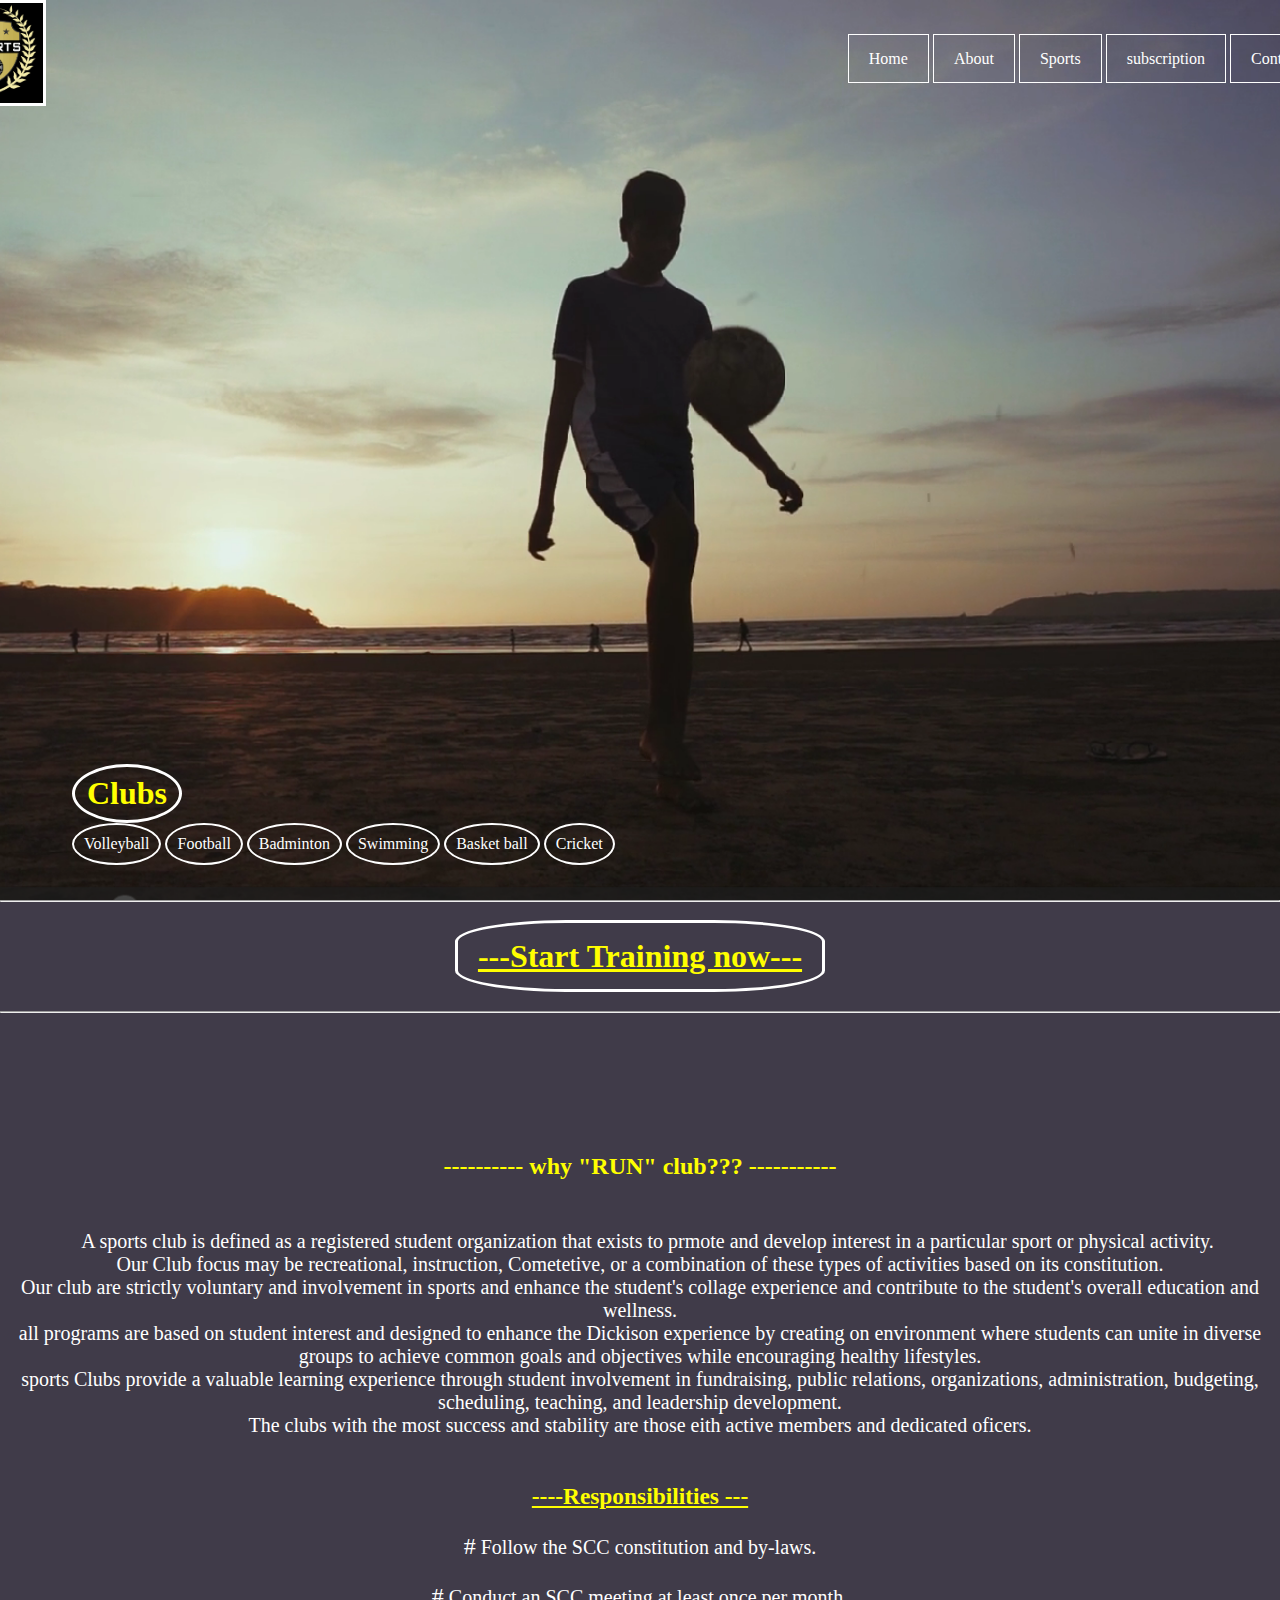
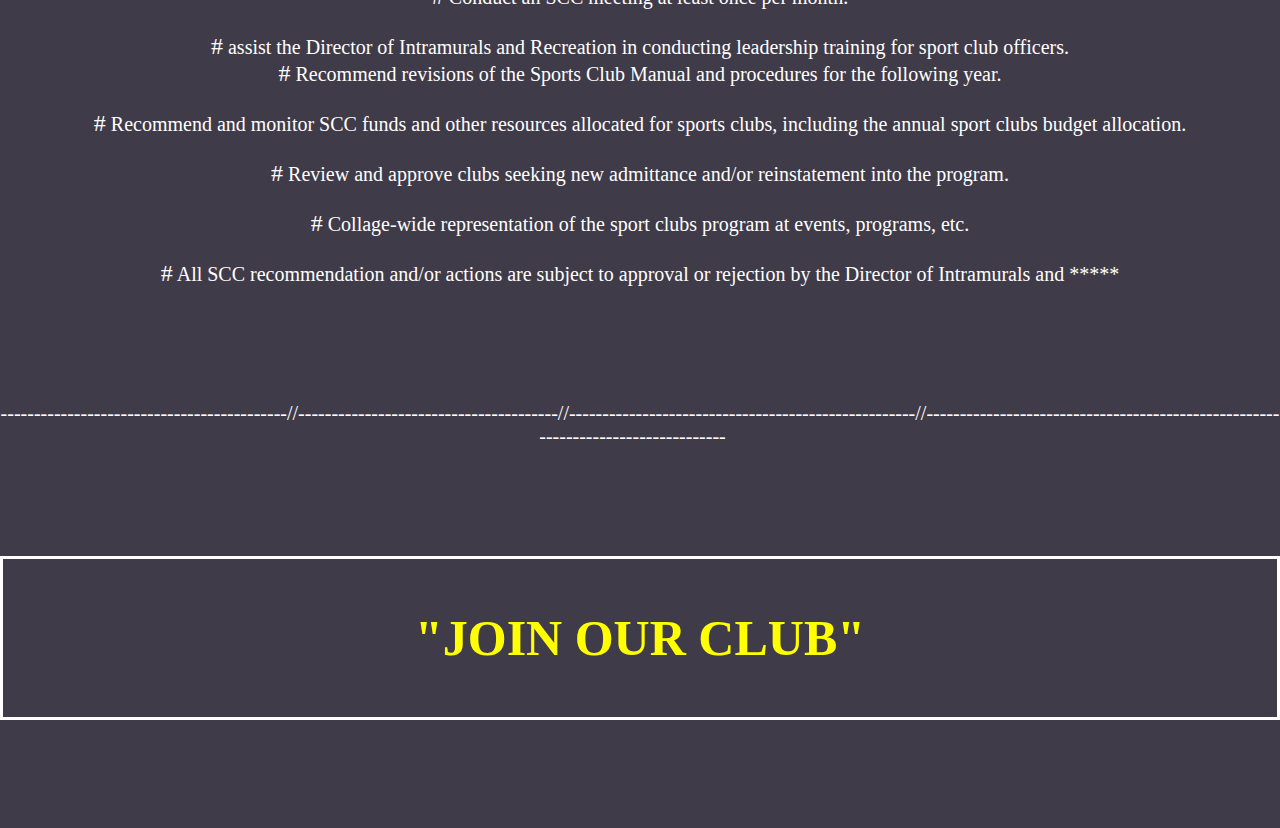
<file: index.html>
<!DOCTYPE html>
<html lang="en">
<head>
    <meta charset="UTF-8">
    <meta name="viewport" content="width=device-width, initial-scale=1.0">
    <link rel="stylesheet" type="text/css" href="styles.css">
    <link rel="shortcut icon" href="football logo.png">
    <title>Sports Club</title>
</head>
<body>
    <header>
        <div class="main">
            <div class="logo">
                <img src="football logo.png">
            </div>
            <ul>
                <li><a href="index.html">Home</a></li>
                <li><a href="About.html">About</a></li>
                <li><a href="sports.html">Sports</a></li>
                <li><a href="Subscription.html">subscription</a></li>
                <li><a href="contact.html">Contact us</a></li>
            </ul>
        </div>
    </header>
    <div class="clubs">
        <ul>
            <li><h1>Clubs</h1></li><br/>
            <li><a href="Volleyball.html">Volleyball</a></li>
            <li><a href="Football.html">Football</a></li>
            <li><a href="Badminton.html">Badminton</a></li>
            <li><a href="Swimming.html">Swimming</a></li>
            <li><a href="Basket ball.html">Basket ball</a></li>
            <li><a href="Cricket.html">Cricket</a></li>
        </ul>
        </div>
        <center>
            <div class="heading">
                <hr/><br/><br/><h1><a href="subscription.html">---Start Training now---</a></h1><br/><br/><hr/><br/><br/><br/><br/><br/>
                <h2>---------- why "RUN" club??? -----------</h2>
                <p1>
                    A sports club is defined as a registered student organization that exists to prmote and develop interest
                    in a particular sport or physical activity.<br/>
                    Our Club focus may be recreational, instruction, Cometetive, or a combination of these types of activities based on its constitution.<br/>
                    Our club are strictly voluntary and involvement in sports and enhance the student's collage experience and contribute to the student's overall education and wellness.<br/>
                    all programs are  based on student interest and designed to enhance the Dickison experience by creating on environment where students can unite in diverse groups to achieve common goals and objectives while encouraging healthy lifestyles.<br/>
                    sports Clubs provide a valuable learning experience through student involvement in fundraising, public relations, organizations, administration, budgeting, scheduling, teaching, and leadership development.<br/>
                    The clubs with the most success and stability are those eith active members and dedicated oficers.<br/><br/>
                </p1>
                <p2>
                    <h3><u>----Responsibilities ---</u></h3><br/>
                    <big>#</big> Follow the SCC constitution and by-laws.<br/><br/>
                    <big>#</big> Conduct an SCC meeting at least once per month.</br/><br/>
                    <big>#</big> assist the Director of Intramurals and Recreation in conducting leadership training for sport club officers.<br/>
                    <big>#</big> Recommend revisions of the Sports Club Manual and procedures for the following year.<br/><br>
                    <big>#</big> Recommend and monitor SCC funds and other resources allocated for sports clubs, including the annual sport clubs budget allocation.<br/><br/>
                    <big>#</big> Review and approve clubs seeking new admittance and/or reinstatement into the program.<br/><br/>
                    <big>#</big> Collage-wide representation of the sport clubs program at events, programs, etc.<br/><br/>
                    <big>#</big> All SCC recommendation and/or actions are subject to approval or rejection by the Director of Intramurals and *****<br/><br/><br/><br/><br/><br/>
                    -------------------------------------------//---------------------------------------//----------------------------------------------------//---------------------------------------------------------------------------------
                            </p2>
                        </center>
                    </div>
                    <br/><br/><br/><br/><br/><br/>
                    <div class="end">
                        <h1 align="center">"JOIN OUR CLUB"</h1>
                    </div>
                    <br/><br/><br/><br/><br/><br/>


















</body>
</html>
</file>
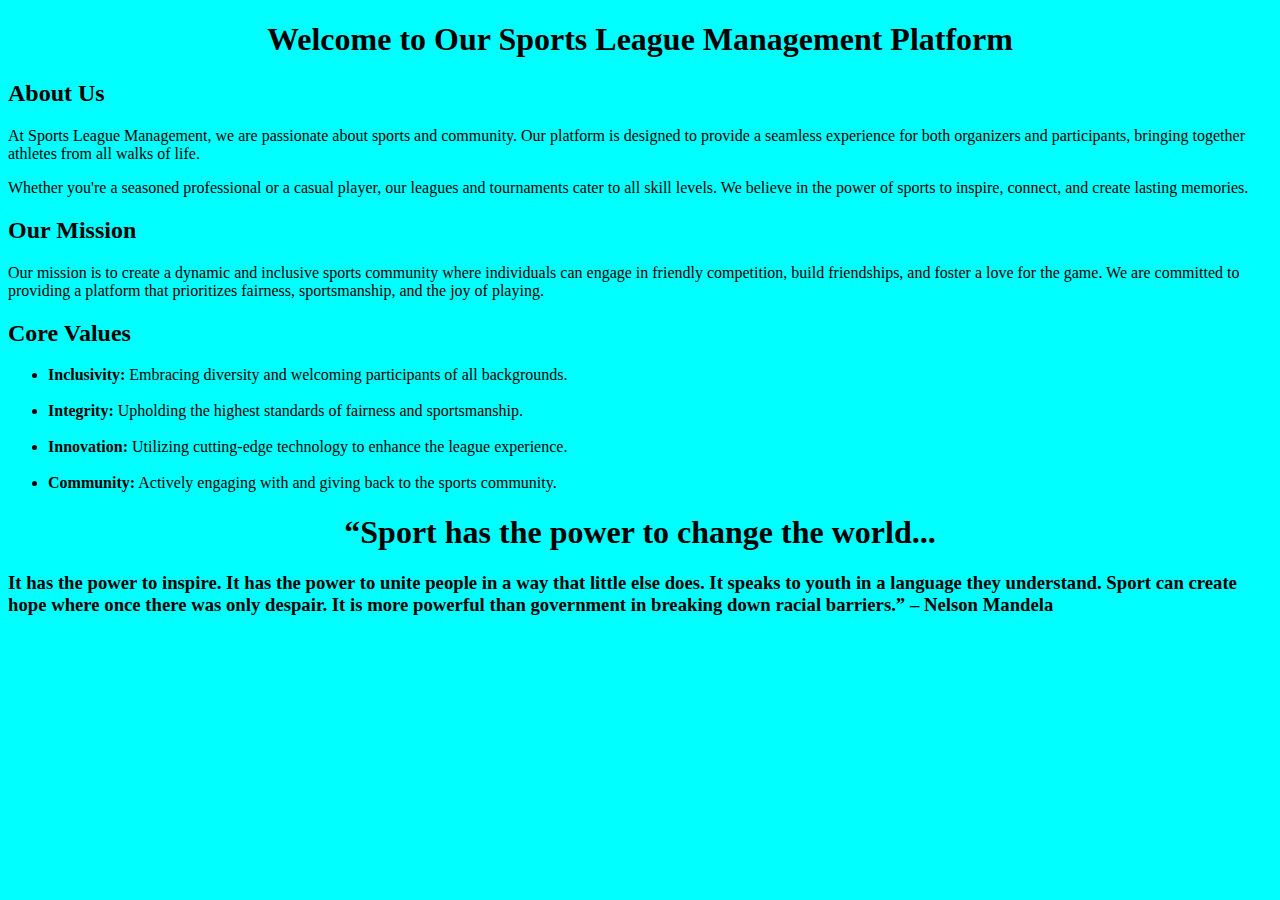
<file: About.html>
<!DOCTYPE html>
<html lang="en">
<head>
    <meta charset="UTF-8">
    <meta name="viewport" content="width=device-width, initial-scale=1.0">
    <title>Sports League Management</title>
</head>
<body>

    <header>
        <h1>Welcome to Our Sports League Management Platform</h1>
    </header>

        <h2>About Us</h2>
        <p>At Sports League Management, we are passionate about sports and community. Our platform is designed to provide a seamless experience for both organizers and participants, bringing together athletes from all walks of life.</p>
        <p>Whether you're a seasoned professional or a casual player, our leagues and tournaments cater to all skill levels. We believe in the power of sports to inspire, connect, and create lasting memories.</p>
        <h2>Our Mission</h2>
        <p>Our mission is to create a dynamic and inclusive sports community where individuals can engage in friendly competition, build friendships, and foster a love for the game. We are committed to providing a platform that prioritizes fairness, sportsmanship, and the joy of playing.</p>
    </section>

    <section id="values">
        <h2>Core Values</h2>
        <ul>
            <li><strong>Inclusivity:</strong> Embracing diversity and welcoming participants of all backgrounds.</li><br/>
            <li><strong>Integrity:</strong> Upholding the highest standards of fairness and sportsmanship.</li><br/>
            <li><strong>Innovation:</strong> Utilizing cutting-edge technology to enhance the league experience.</li><br/>
            <li><strong>Community:</strong> Actively engaging with and giving back to the sports community.</li>
        </ul>
        <h1 style="text-align: center;">“Sport has the power to change the world...</h1>
        <h3>
            It has the power to inspire. It has the power to unite people in a way that little else does. It speaks to youth in a language they understand. Sport can create hope where once there was only despair. It is more powerful than government in breaking down racial barriers.” – Nelson Mandela
        </h3>
    </section>
    <style>
        header h1{
            text-align: center;
            list-style: underline;
        }
        body{
            background-color: aqua;
        }
    </style>
</body>
</html>
</file>
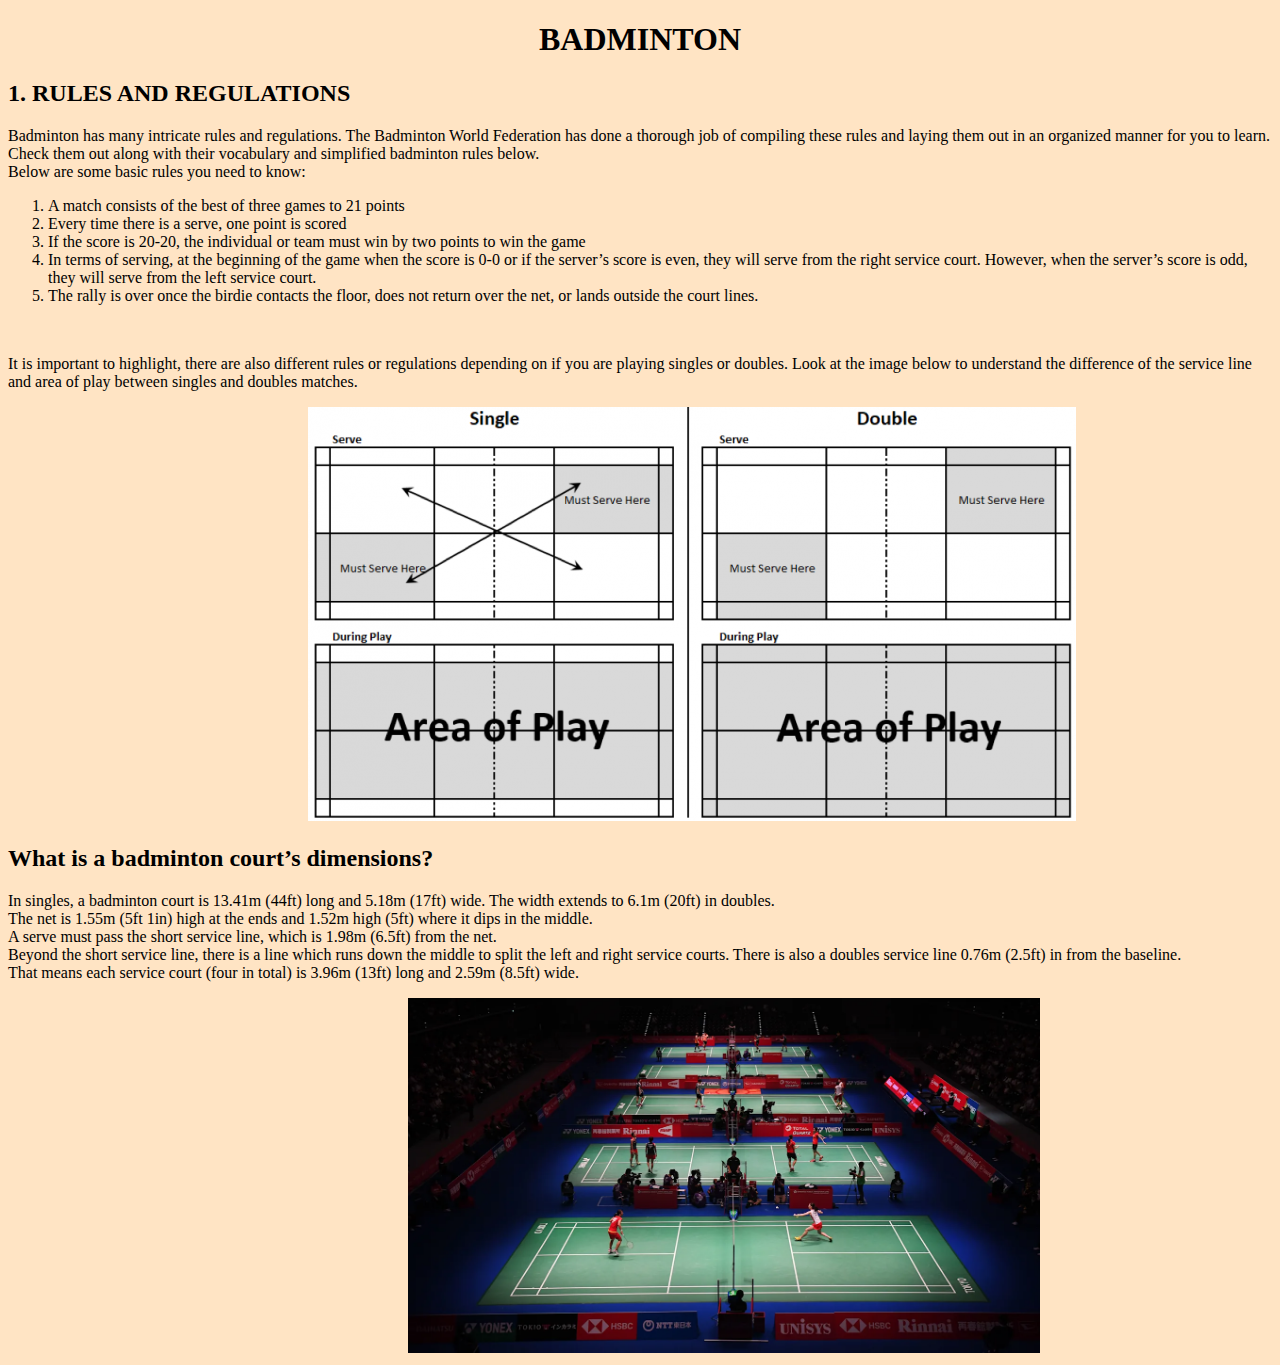
<file: Badminton.html>
<!DOCTYPE html>
<html lang="en">
<head>
    <meta charset="UTF-8">
    <meta name="viewport" content="width=device-width, initial-scale=1.0">
    <title>Badminton</title>
</head>
<body style="background-color:bisque;">
    <h1 style="text-align: center;">BADMINTON</h1>
    <h2>1. RULES AND REGULATIONS</h2>
    <p>Badminton has many intricate rules and regulations. The Badminton World Federation has done a thorough job of compiling these rules and laying them out in an organized manner for you to learn. Check them out along with their vocabulary and simplified badminton rules below.

       <br> Below are some basic rules you need to know:<br>
    </p>
    <ol>
        <li>A match consists of the best of three games to 21 points</li>
         <li>Every time there is a serve, one point is scored</li>
            <li>If the score is 20-20, the individual or team must win by two points to win the game</li>
           <li>In terms of serving, at the beginning of the game when the score is 0-0 or if the server’s score is even, they will serve from the right service court. However, when the server’s score is odd, they will serve from the left service court.</li>
           <li>The rally is over once the birdie contacts the floor, does not return over the net, or lands outside the court lines.</li>
    </ol><br>
    <p>It is important to highlight, there are also different rules or regulations depending on if you are playing singles or doubles. Look at the image below to understand the difference of the service line and area of play between singles and doubles matches.</p>
    <img src="Singles-and-Doubles-Badminton-768x414.png" alt="", style="padding-left: 300px;">

    <h2>What is a badminton court’s dimensions?</h2>
    <p>In singles, a badminton court is 13.41m (44ft) long and 5.18m (17ft) wide. The width extends to 6.1m (20ft) in doubles.<br>

        The net is 1.55m (5ft 1in) high at the ends and 1.52m high (5ft) where it dips in the middle.<br>
        
        A serve must pass the short service line, which is 1.98m (6.5ft) from the net.<br>
        
        Beyond the short service line, there is a line which runs down the middle to split the left and right service courts. There is also a doubles service line 0.76m (2.5ft) in from the baseline.<br>
        
        That means each service court (four in total) is 3.96m (13ft) long and 2.59m (8.5ft) wide.</p>
        <img src="hucnqpftu62haeu1yt6l.webp" style="height: 50%; width:50%; padding-left: 400px;">
    
</body>
</html>
</file>
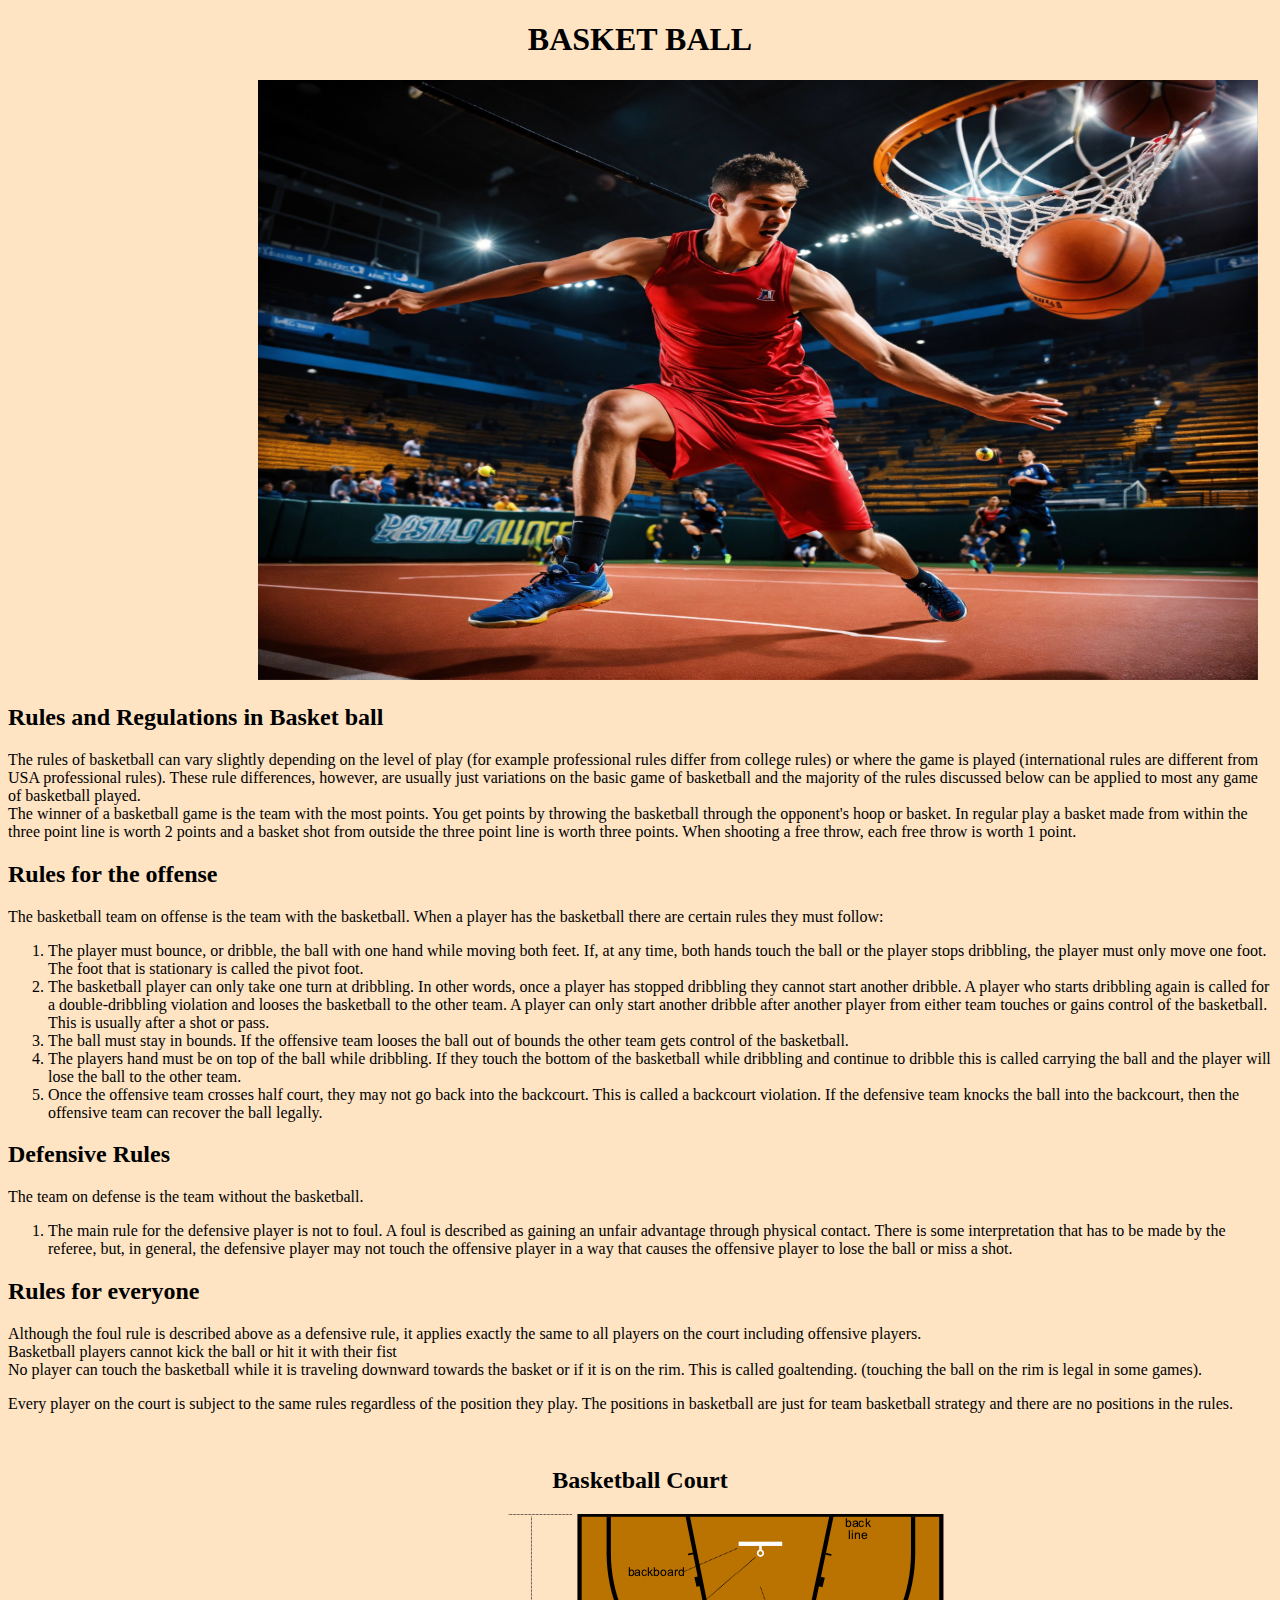
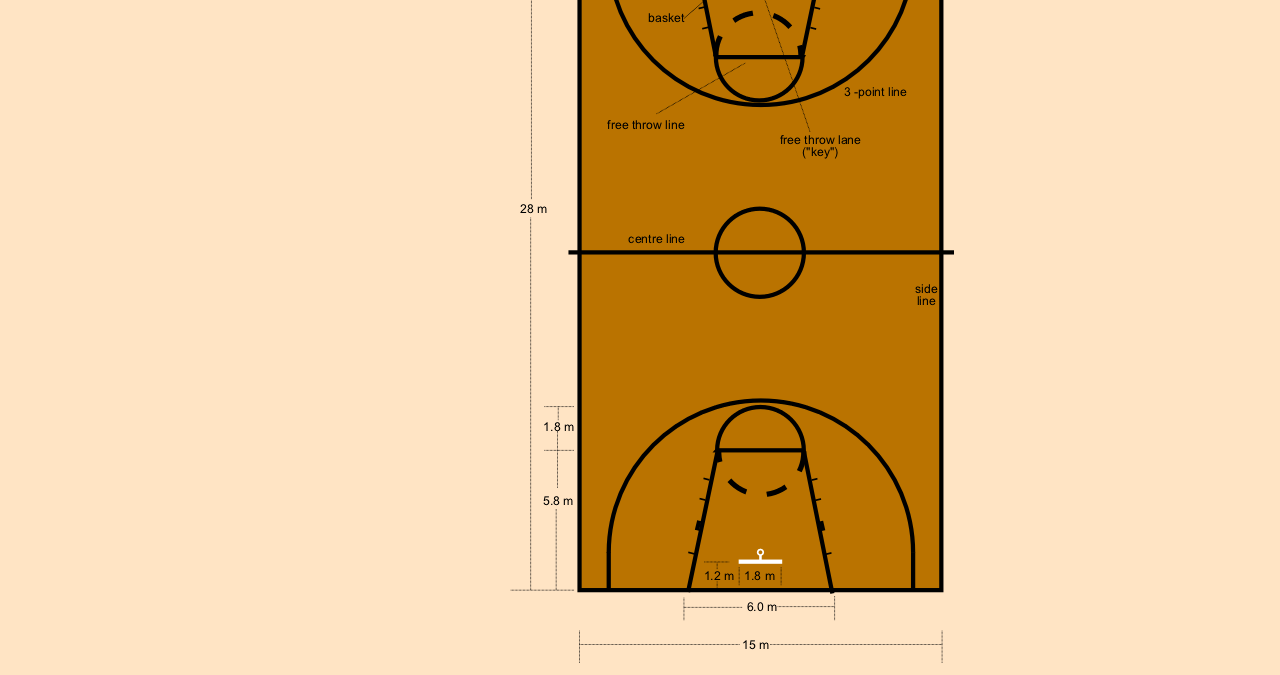
<file: Basket ball.html>
<!DOCTYPE html>
<html lang="en">
<head>
    <meta charset="UTF-8">
    <meta name="viewport" content="width=device-width, initial-scale=1.0">
    <title>basket ball</title>
</head>
<body style="background-color:bisque;">
    <h1 style="text-align: center;">BASKET BALL</h1>
    <img src="Generate an image of a multi-sport athlete in the .jpg", style="height: 600px; width: 1000px; padding-left: 250px;">
    <h2>Rules and Regulations in Basket ball</h2>
    <p>The rules of basketball can vary slightly depending on the level of play (for example professional rules differ from college rules) or where the game is played (international rules are different from USA professional rules). These rule differences, however, are usually just variations on the basic game of basketball and the majority of the rules discussed below can be applied to most any game of basketball played.<br>
    
The winner of a basketball game is the team with the most points. You get points by throwing the basketball through the opponent's hoop or basket. In regular play a basket made from within the three point line is worth 2 points and a basket shot from outside the three point line is worth three points. When shooting a free throw, each free throw is worth 1 point.</p>
<h2>Rules for the offense</h2>
<p>The basketball team on offense is the team with the basketball. When a player has the basketball there are certain rules they must follow:</p>
<ol>
    <li>The player must bounce, or dribble, the ball with one hand while moving both feet. If, at any time, both hands touch the ball or the player stops dribbling, the player must only move one foot. The foot that is stationary is called the pivot foot.</li>
    <li>The basketball player can only take one turn at dribbling. In other words, once a player has stopped dribbling they cannot start another dribble. A player who starts dribbling again is called for a double-dribbling violation and looses the basketball to the other team. A player can only start another dribble after another player from either team touches or gains control of the basketball. This is usually after a shot or pass.</li>
    <li>The ball must stay in bounds. If the offensive team looses the ball out of bounds the other team gets control of the basketball.</li>
    <li>The players hand must be on top of the ball while dribbling. If they touch the bottom of the basketball while dribbling and continue to dribble this is called carrying the ball and the player will lose the ball to the other team.</li>
    <li>Once the offensive team crosses half court, they may not go back into the backcourt. This is called a backcourt violation. If the defensive team knocks the ball into the backcourt, then the offensive team can recover the ball legally.</li>
</ol>
<h2>Defensive Rules</h2>
<p>The team on defense is the team without the basketball.</p>
<ol>
    <li>The main rule for the defensive player is not to foul. A foul is described as gaining an unfair advantage through physical contact. There is some interpretation that has to be made by the referee, but, in general, the defensive player may not touch the offensive player in a way that causes the offensive player to lose the ball or miss a shot.</li>
</ol>
<h2>Rules for everyone</h2>
<li>Although the foul rule is described above as a defensive rule, it applies exactly the same to all players on the court including offensive players.</li>
<li>Basketball players cannot kick the ball or hit it with their fist</li>
<li>No player can touch the basketball while it is traveling downward towards the basket or if it is on the rim. This is called goaltending. (touching the ball on the rim is legal in some games).</li>
<p>Every player on the court is subject to the same rules regardless of the position they play. The positions in basketball are just for team basketball strategy and there are no positions in the rules.</p>
<br><h2 style="text-align: center;">Basketball Court</h2>
<img src="basketball_court.png", style="padding-left: 500px;">
</body>
</html>
</file>
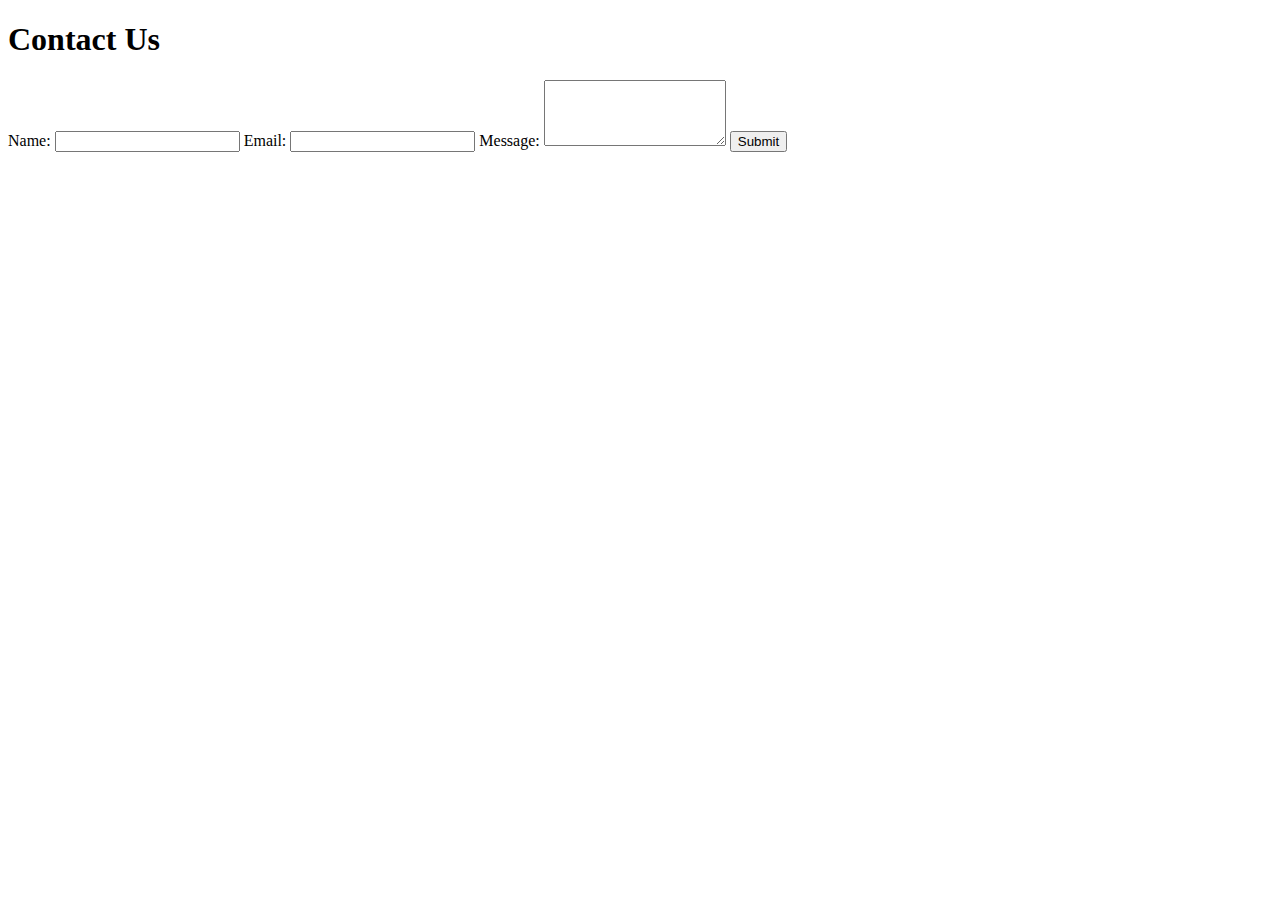
<file: contact.html>
<!DOCTYPE html>
<html lang="en">
<head>
    <meta charset="UTF-8">
    <meta name="viewport" content="width=device-width, initial-scale=1.0">
    <title>Contact Us</title>
</head>
<body>

    <header>
        <h1>Contact Us</h1>
    </header>

    <section id="contact-form">
        <form action="submit_form.php" method="post">
            <label for="name">Name:</label>
            <input type="text" id="name" name="name" required>

            <label for="email">Email:</label>
            <input type="email" id="email" name="email" required>

            <label for="message">Message:</label>
            <textarea id="message" name="message" rows="4" required></textarea>

            <button type="submit">Submit</button>
        </form>
    </section>
    </body>
    </html>
</file>
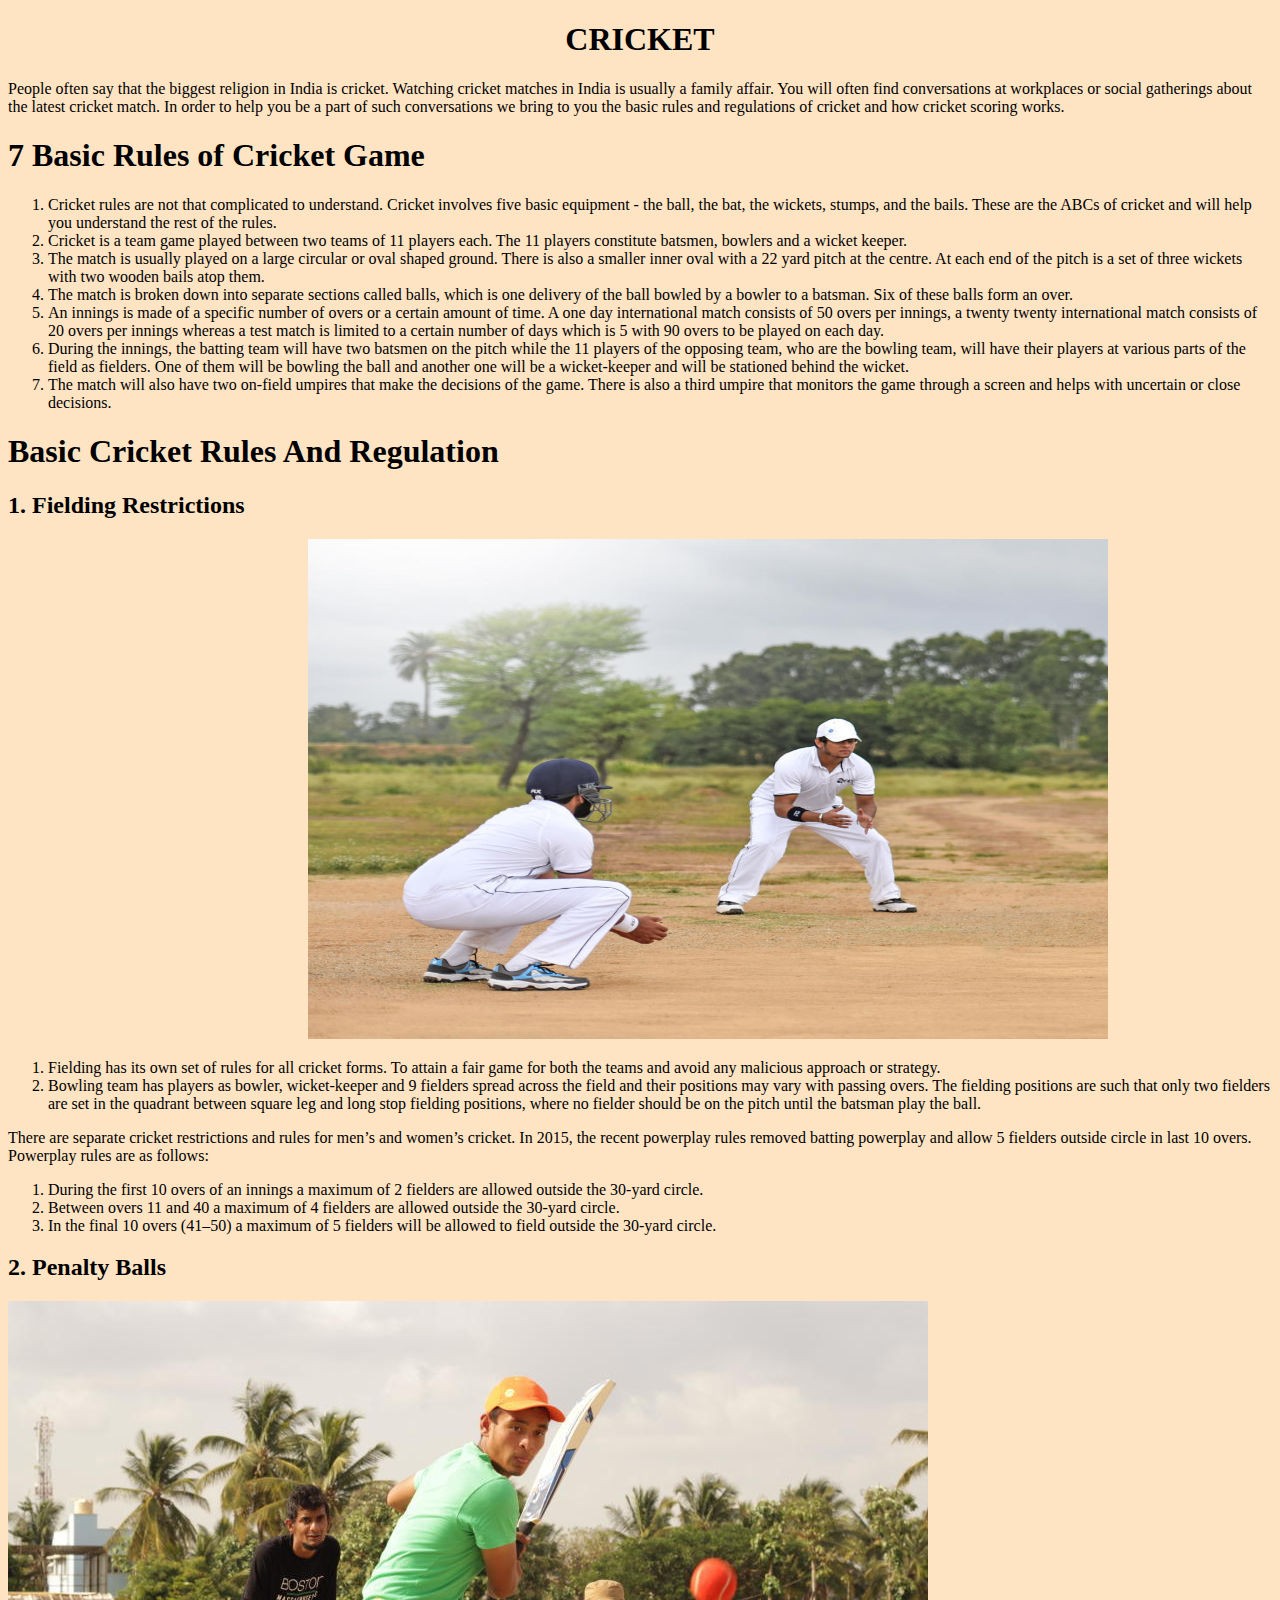
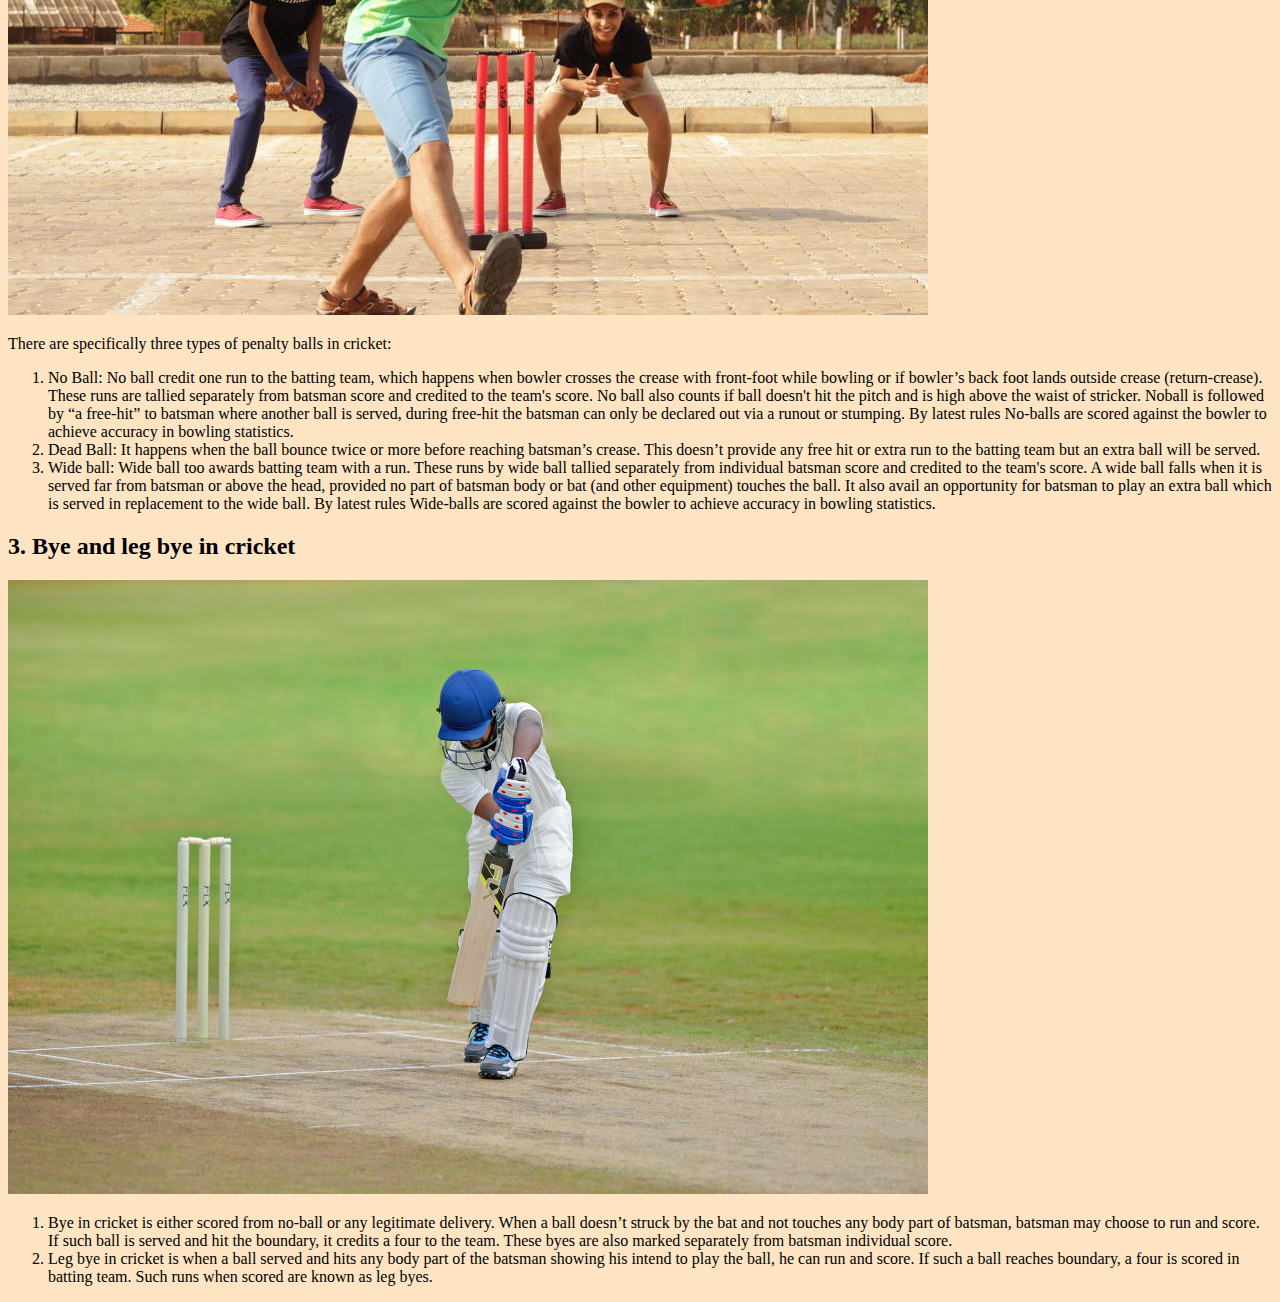
<file: Cricket.html>
<!DOCTYPE html>
<html lang="en">
<head>
    <meta charset="UTF-8">
    <meta name="viewport" content="width=device-width, initial-scale=1.0">
    <title>Cricket</title>
</head>
<body style="background-color:bisque;">
    <h1 style="text-align: center;">CRICKET</h1>
    <P>People often say that the biggest religion in India is cricket. Watching cricket matches in India is usually a family affair. You will often find conversations at workplaces or social gatherings about the latest cricket match. In order to help you be a part of such conversations we bring to you the basic rules and regulations of cricket and how cricket scoring works.</P>
<h1>7 Basic Rules of Cricket Game</h1>
<ol>
    <li>Cricket rules are not that complicated to understand. Cricket involves five basic equipment - the ball, the bat, the wickets, stumps, and the bails. These are the ABCs of cricket and will help you understand the rest of the rules.</li>
    <li>Cricket is a team game played between two teams of 11 players each. The 11 players constitute batsmen, bowlers and a wicket keeper.</li>
    <li>The match is usually played on a large circular or oval shaped ground. There is also a smaller inner oval with a 22 yard pitch at the centre. At each end of the pitch is a set of three wickets with two wooden bails atop them.</li>
    <li>The match is broken down into separate sections called balls, which is one delivery of the ball bowled by a bowler to a batsman. Six of these balls form an over.</li>
    <li>An innings is made of a specific number of overs or a certain amount of time. A one day international match consists of 50 overs per innings, a twenty twenty international match consists of 20 overs per innings whereas a test match is limited to a certain number of days which is 5 with 90 overs to be played on each day.</li>
    <li>During the innings, the batting team will have two batsmen on the pitch while the 11 players of the opposing team, who are the bowling team, will have their players at various parts of the field as fielders. One of them will be bowling the ball and another one will be a wicket-keeper and will be stationed behind the wicket.</li>
    <li>The match will also have two on-field umpires that make the decisions of the game. There is also a third umpire that monitors the game through a screen and helps with uncertain or close decisions.</li>
</ol>
<h1>Basic Cricket Rules And Regulation</h1>
<h2>1. Fielding Restrictions</h2>
<img src="filding.jpg", style="height: 500px; width: 800px; padding-left: 300px;">
<ol>
    <li>Fielding has its own set of rules for all cricket forms. To attain a fair game for both the teams and avoid any malicious approach or strategy.</li>
    <li>Bowling team has players as bowler, wicket-keeper and 9 fielders spread across the field and their positions may vary with passing overs. The fielding positions are such that only two fielders are set in the quadrant between square leg and long stop fielding positions, where no fielder should be on the pitch until the batsman play the ball.</li>
</ol>
<p>There are separate cricket restrictions and rules for men’s and women’s cricket. In 2015, the recent powerplay rules removed batting powerplay and allow 5 fielders outside circle in last 10 overs. Powerplay rules are as follows:</p>
<ol>
    <li>During the first 10 overs of an innings a maximum of 2 fielders are allowed outside the 30-yard circle.</li>
<li>Between overs 11 and 40 a maximum of 4 fielders are allowed outside the 30-yard circle.</li>
<li>In the final 10 overs (41–50) a maximum of 5 fielders will be allowed to field outside the 30-yard circle.</li>
</ol>
<h2>2. Penalty Balls</h2>
<img src="5db6c7c79df8521754a54194_PENALTY BALLS.jpg",style="height: 500px; width: 800px, padding-left: 300px;">
<p>There are specifically three types of penalty balls in cricket:</p>
<ol>
    <li>
        No Ball: No ball credit one run to the batting team, which happens when bowler crosses the crease with front-foot while bowling or if bowler’s back foot lands outside crease (return-crease). These runs are tallied separately from batsman score and credited to the team's score. No ball also counts if ball doesn't hit the pitch and is high above the waist of stricker. Noball is followed by “a free-hit” to batsman where another ball is served, during free-hit the batsman can only be declared out via a runout or stumping. By latest rules No-balls are scored against the bowler to achieve accuracy in bowling statistics.
    </li>
    <li>Dead Ball: It happens when the ball bounce twice or more before reaching batsman’s crease. This doesn’t provide any free hit or extra run to the batting team but an extra ball will be served.</li>
<li>
    Wide ball: Wide ball too awards batting team with a run. These runs by wide ball tallied separately from individual batsman score and credited to the team's score. A wide ball falls when it is served far from batsman or above the head, provided no part of batsman body or bat (and other equipment) touches the ball. It also avail an opportunity for batsman to play an extra ball which is served in replacement to the wide ball. By latest rules Wide-balls are scored against the bowler to achieve accuracy in bowling statistics.
</li></ol>
<h2>3. Bye and leg bye in cricket</h2>
<img src="cricket23.jpg">
<ol>
    <li>Bye in cricket is either scored from no-ball or any legitimate delivery. When a ball doesn’t struck by the bat and not touches any body part of batsman, batsman may choose to run and score. If such ball is served and hit the boundary, it credits a four to the team. These byes are also marked separately from batsman individual score.</li>
<li>
    Leg bye in cricket is when a ball served and hits any body part of the batsman showing his intend to play the ball, he can run and score. If such a ball reaches boundary, a four is scored in batting team. Such runs when scored are known as leg byes.
</li></ol>
</body>
</html>
</file>
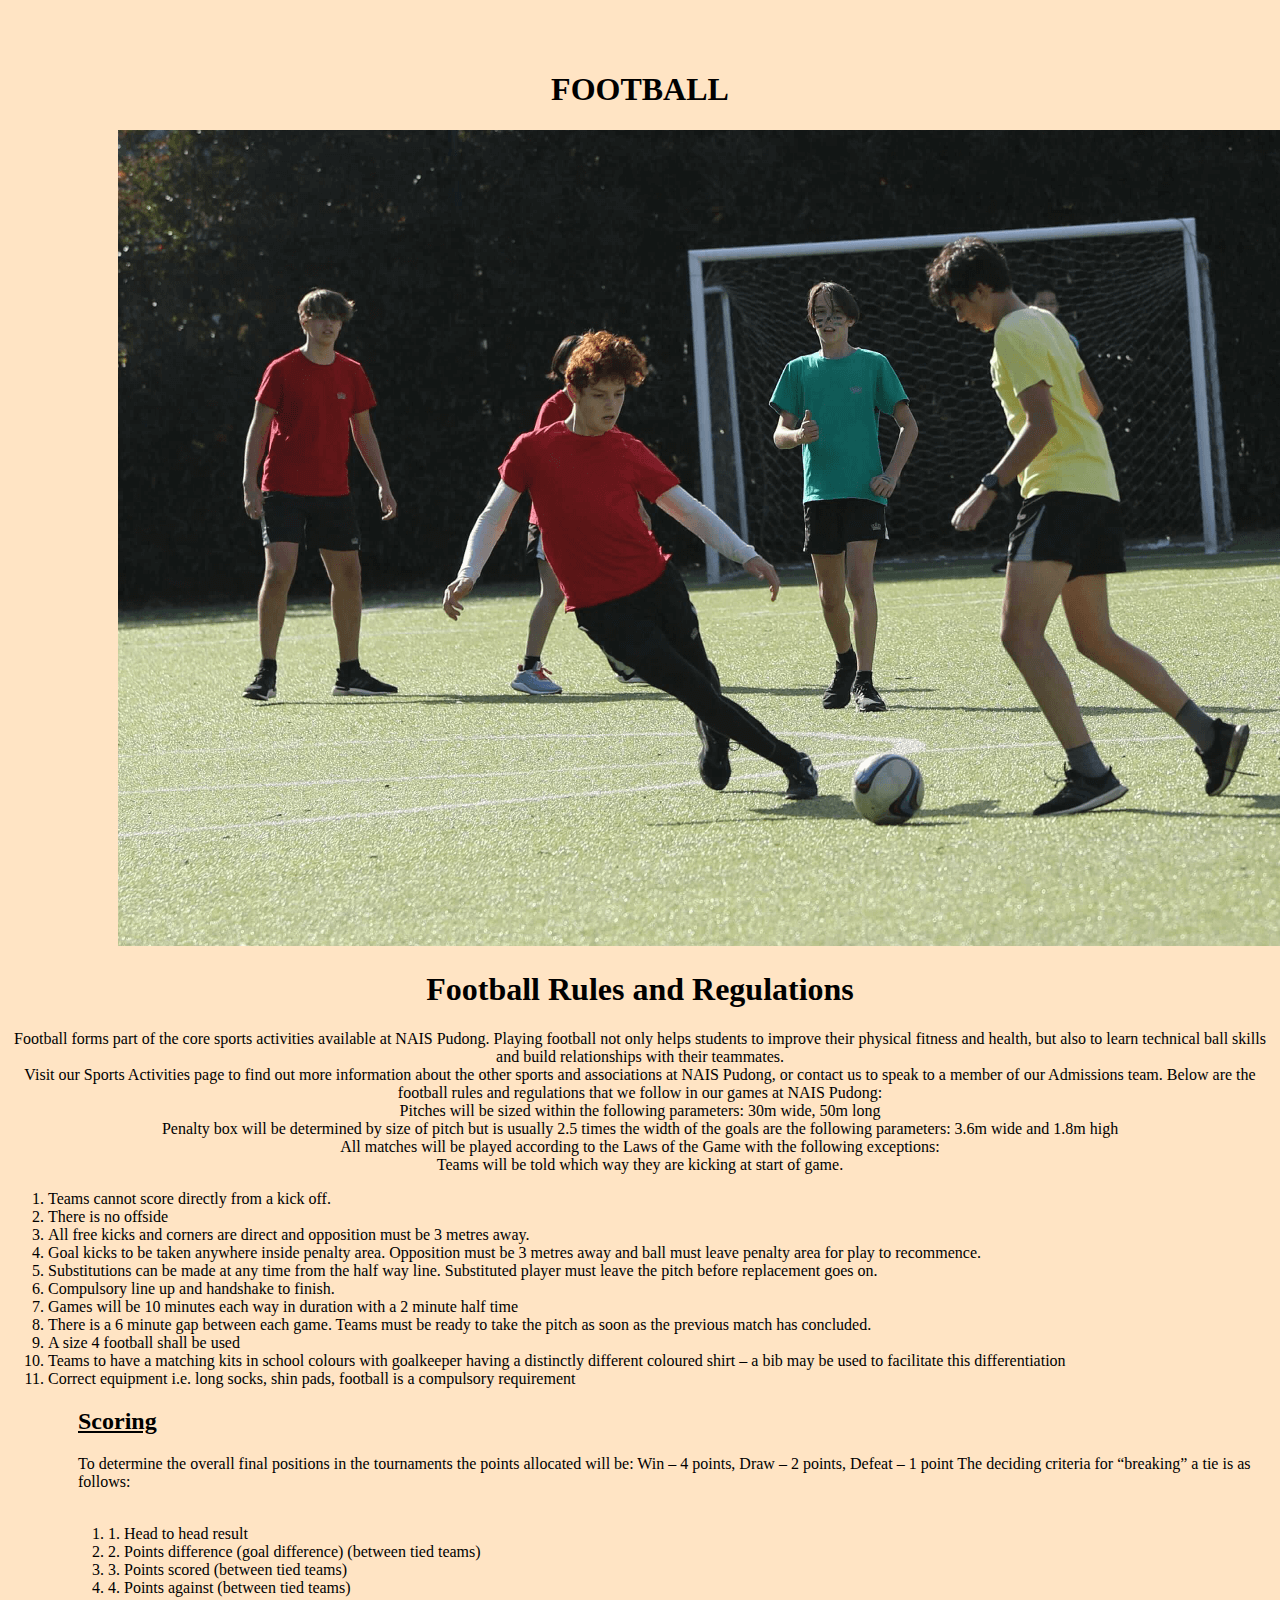
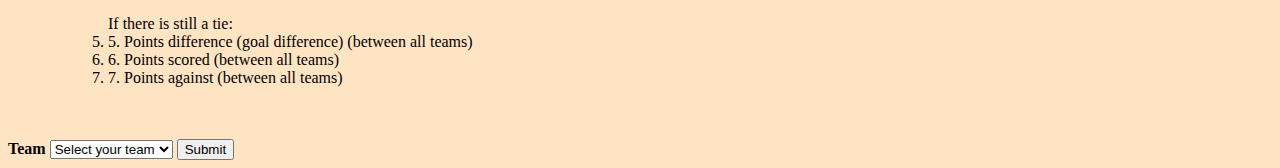
<file: Football.html>
<!DOCTYPE html>
<html lang="en">
<head>
    <meta charset="UTF-8">
    <meta name="viewport" content="width=device-width, initial-scale=1.0">
    <title>Football</title>
</head>
<body style="background-color:bisque;">
    <h1 style="text-align: center; padding-top: 50px;">FOOTBALL</h1>
    <span style="padding-left: 110px;">
    <img src="rules and regulation fb.png" alt="">
    </span>
    <h1 style="text-align: center;">Football Rules and Regulations</h1>
    <p style="text-align: center;">Football forms part of the core sports activities available at NAIS Pudong. Playing football not only helps students to improve their physical fitness and health, but also to learn technical ball skills and build relationships with their teammates.<br>
        Visit our Sports Activities page to find out more information about the other sports and associations at NAIS Pudong, or contact us to speak to a member of our Admissions team. Below are the football rules and regulations that we follow in our games at NAIS Pudong:<br>
        Pitches will be sized within the following parameters: 30m wide, 50m long<br>
        Penalty box will be determined by size of pitch but is usually 2.5 times the width of the goals are the following parameters: 3.6m wide and 1.8m high<br>
        All matches will be played according to the Laws of the Game with the following exceptions:<br>
        Teams will be told which way they are kicking at start of game.
<ol>
    <li>Teams cannot score directly from a kick off.</li>
    <li>There is no offside</li>
    <li>All free kicks and corners are direct and opposition must be 3 metres away.</li>
    <li>Goal kicks to be taken anywhere inside penalty area. Opposition must be 3 metres away and ball must leave penalty area for play to recommence.</li>
    <li>Substitutions can be made at any time from the half way line. Substituted player must leave the pitch before replacement goes on.</li>
    <li>Compulsory line up and handshake to finish.</li>
    <li>Games will be 10 minutes each way in duration with a 2 minute half time</li>
    <li>There is a 6 minute gap between each game. Teams must be ready to take the pitch as soon as the previous match has concluded.</li>
    <li>A size 4 football shall be used</li>
    <li>Teams to have a matching kits in school colours with goalkeeper having a distinctly different coloured shirt – a bib may be used to facilitate this differentiation</li>
    <li>Correct equipment i.e. long socks, shin pads, football is a compulsory requirement</li>
</ol>
 

    <h2 style="text-align: none; padding-left: 70px;"><u>Scoring</u></h2>
    <p style="padding-left: 70px;">To determine the overall final positions in the tournaments the points allocated will be:

        Win – 4 points, Draw – 2 points, Defeat – 1 point
        
        The deciding criteria for “breaking” a tie is as follows:<br><br>
        <ol style="padding-left: 100px;">
            <li>1. Head to head result</li>

             <li>2. Points difference (goal difference) (between tied teams)</li>
                
              <li>3. Points scored (between tied teams)</li>
                
               <li>4. Points against (between tied teams)</li><br>
                
                If there is still a tie:
                
                <li>5. Points difference (goal difference) (between all teams)</li>
                
                <li>6. Points scored (between all teams)</li>
                
                <li>7. Points against (between all teams)</li>
                </ol><br><br>

            

                <label for="team"><b>Team</b></label>
                <select id="team" name="team" required>
                  <option value="" disabled selected>Select your team</option>
                  <option value="All Stars">All Stars</option>
                  <option value="Big Tippers">Big Tippers</option>
                  <option value="Blockheads">Blockheads</option>
                  <option value="Hit for Brains">Hit for Brains</option>
                  </select>
    </ol>
    <button type="submit" class="registerbtn">Submit</button>
</body>
</file>
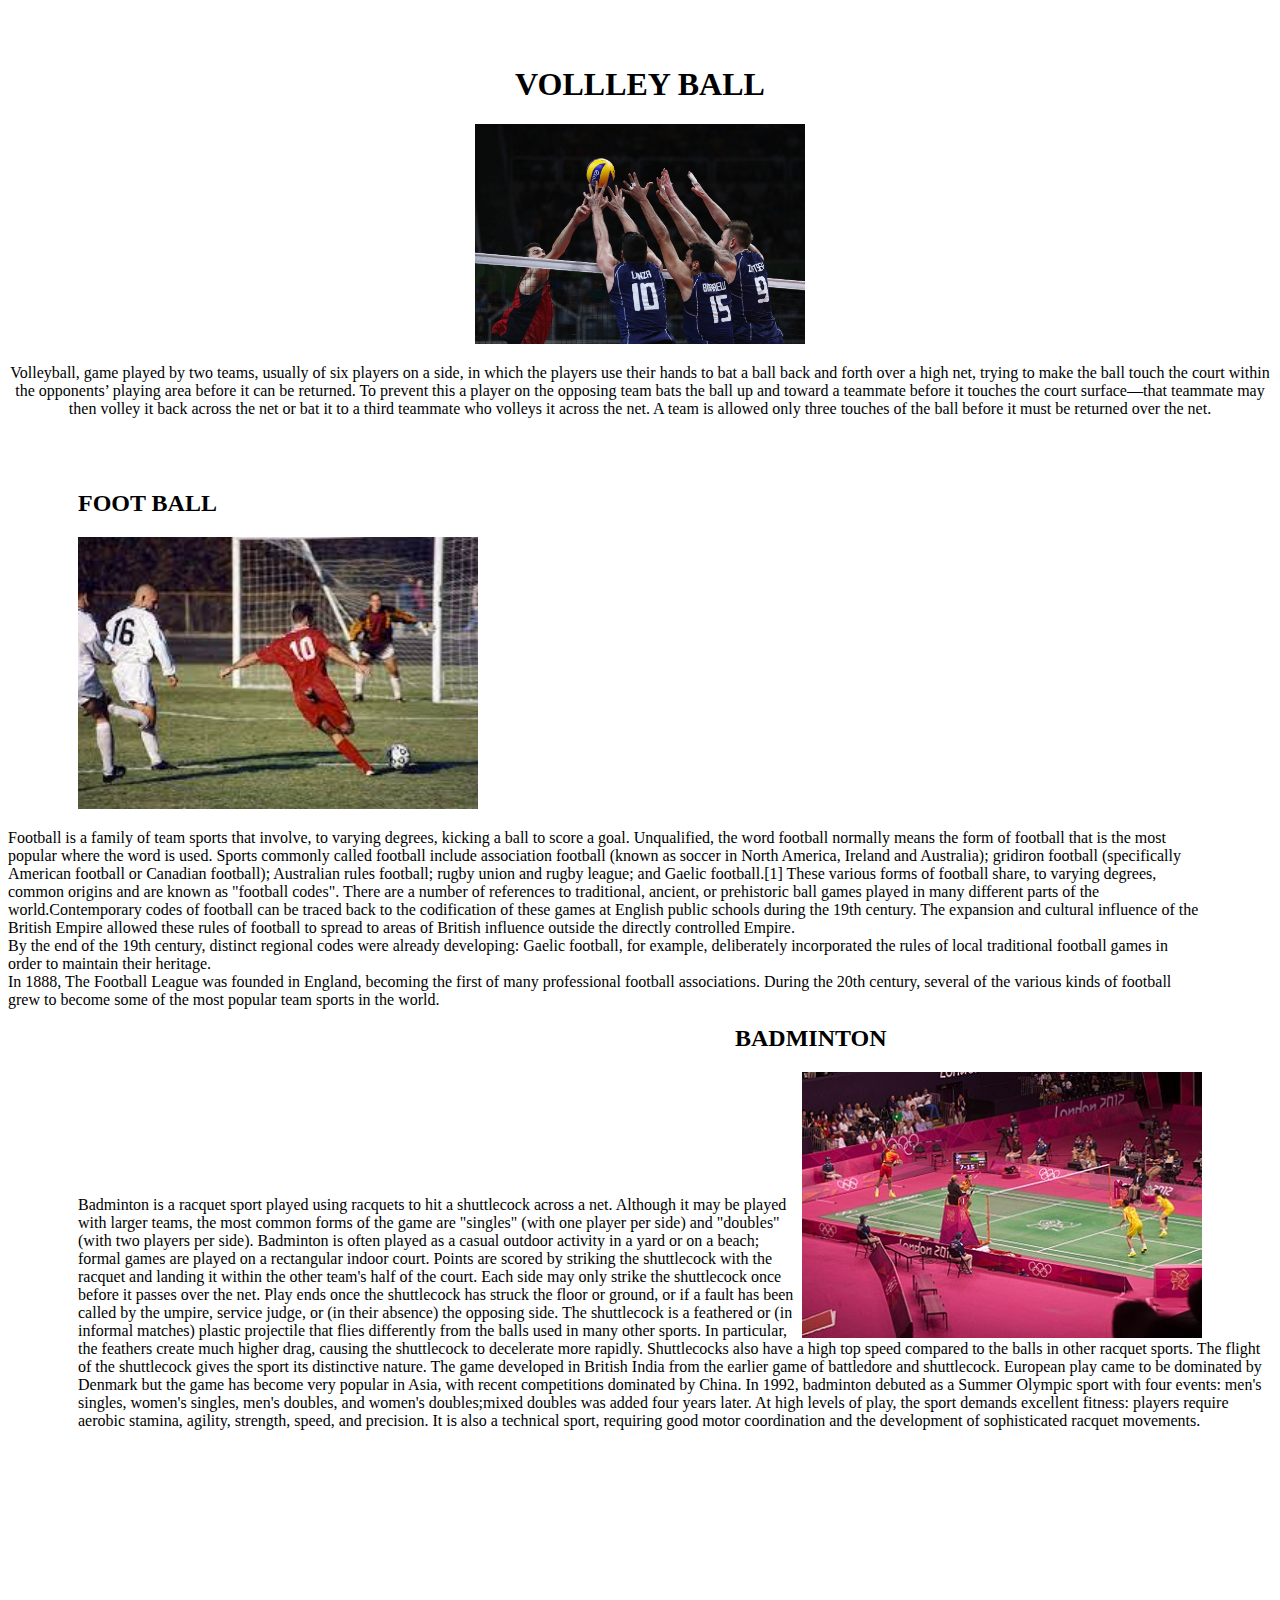
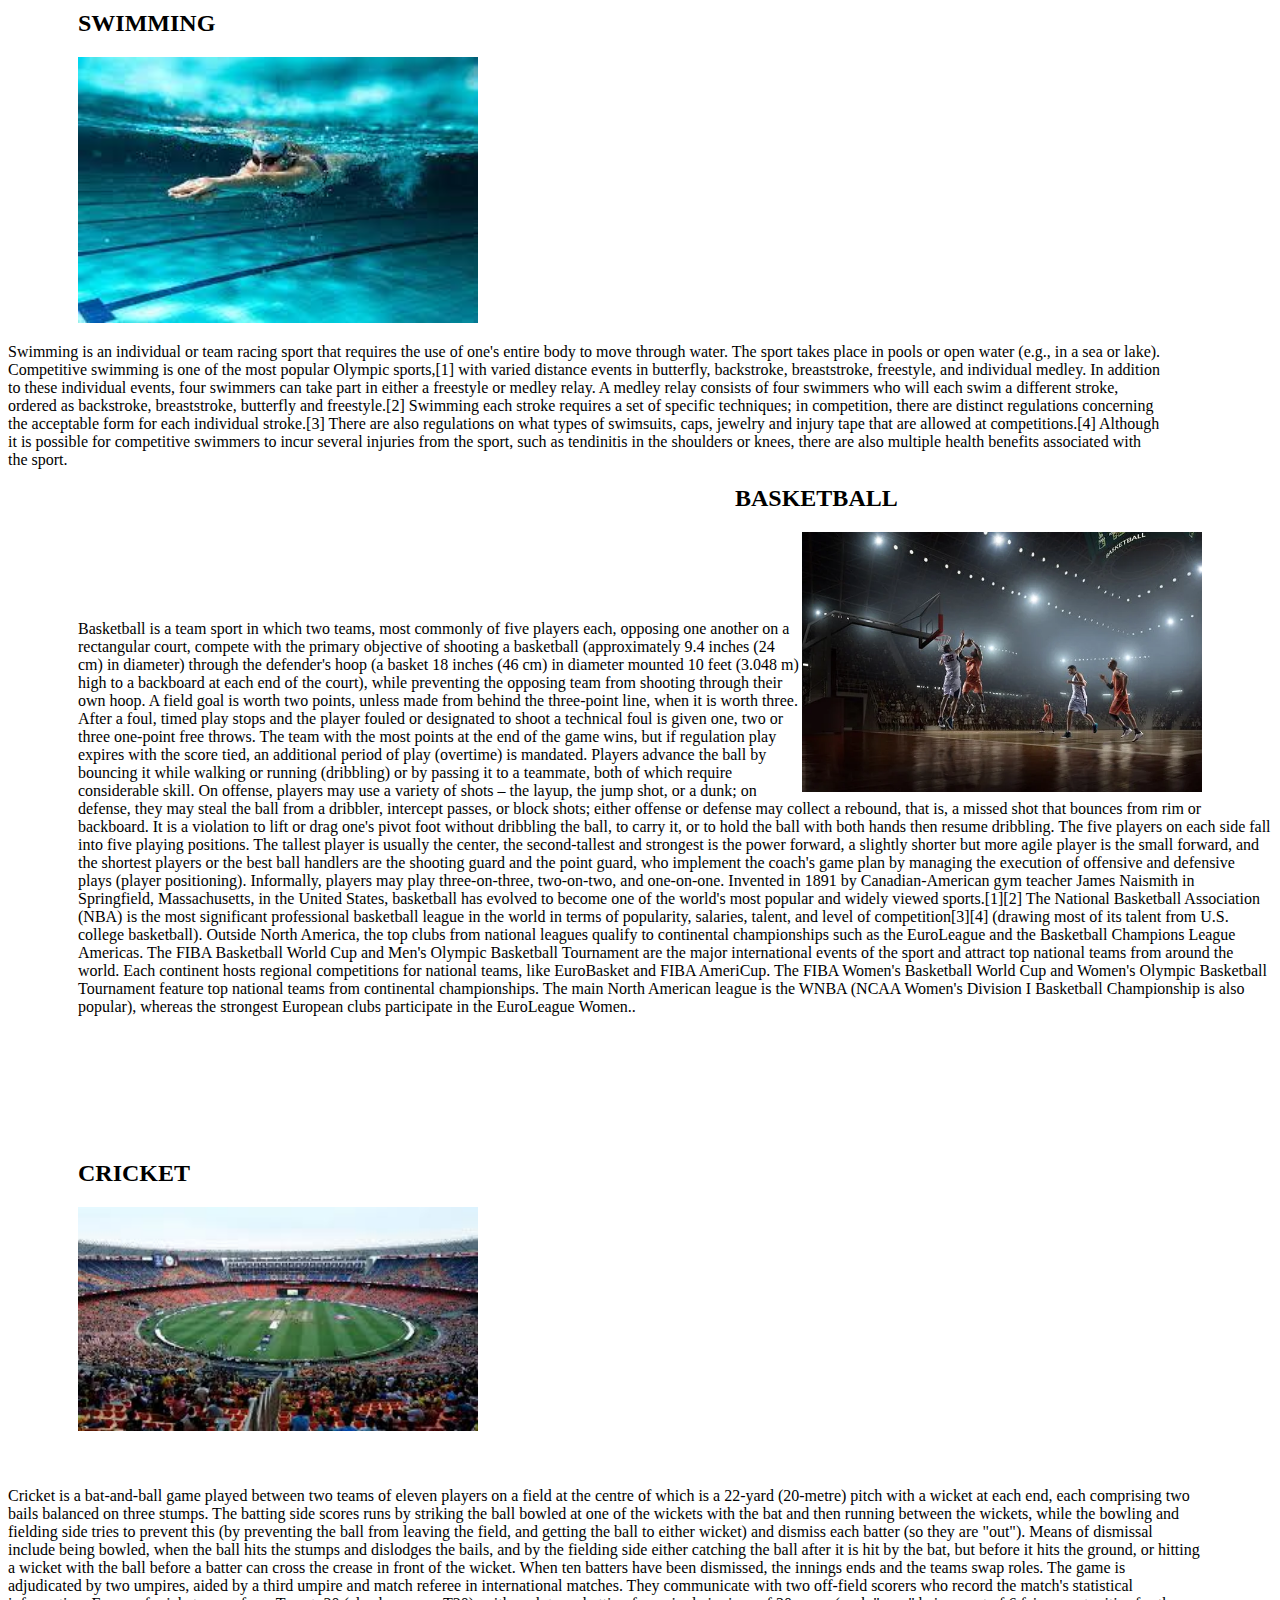
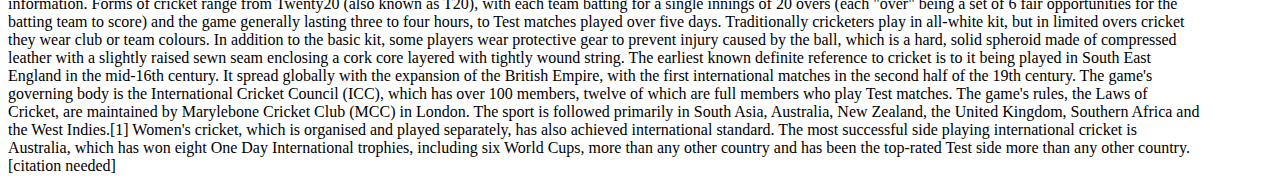
<file: Sports.html>
<!DOCTYPE html>
<html lang="en">
<head>
    <meta charset="UTF-8">
    <meta name="viewport" content="width=device-width, initial-scale=1.0">
    <title>Document</title>
    <body>

    <img style="background-color: beige;">
    <h1 style=" margin-top: 40px; text-align: center;">VOLLLEY BALL</h1>
    <div style="text-align: center;">
    <img style="width: 330px; " src="GettyImages-591969630-min-scaled.webp" alt="">
    </div>
    <p style="text-align: center;">Volleyball, game played by two teams, usually of six players on a side, in which the players use their hands to bat a ball back and forth over a high net, trying to make the ball touch the court within the opponents’ playing area before it can be returned. To prevent this a player on the opposing team bats the ball up and toward a teammate before it touches the court surface—that teammate may then volley it back across the net or bat it to a third teammate who volleys it across the net. A team is allowed only three touches of the ball before it must be returned over the net.
        <br></p>
        <br><br>


        <h2 style="padding-left: 70px;">FOOT BALL</h2>
    <img style="width: 400px; padding-left: 70px;" src="download (1).jpg" alt="">
    
    
  <p style="float: right; padding-right: 70px;">Football is a family of team sports that involve, to varying degrees, kicking a ball to score a goal. Unqualified, the word football normally means the form of football that is the most popular where the word is used. Sports commonly called football include association football (known as soccer in North America, Ireland and Australia); gridiron football (specifically American football or Canadian football); Australian rules football; rugby union and rugby league; and Gaelic football.[1] These various forms of football share, to varying degrees, common origins and are known as "football codes".

    There are a number of references to traditional, ancient, or prehistoric ball games played in many different parts of the world.Contemporary codes of football can be traced back to the codification of these games at English public schools during the 19th century. The expansion and cultural influence of the British Empire allowed these rules of football to spread to areas of British influence outside the directly controlled Empire.<br/>By the end of the 19th century, distinct regional codes were already developing: Gaelic football, for example, deliberately incorporated the rules of local traditional football games in order to maintain their heritage.<br/>In 1888, The Football League was founded in England, becoming the first of many professional football associations. During the 20th century, several of the various kinds of football grew to become some of the most popular team sports in the world.
    <br> </p>
        <br><br>

        <h2 style="padding-left: 727px;">BADMINTON</h2>
    <img style="width: 400px; padding-right: 70px; float: right;" src="405px-Olympics_2012_Mixed_Doubles_Final.jpg" alt="">
    <br>
    <br>
    <br>
    <br><br><br>
  <p style="padding-left: 70px;">Badminton is a racquet sport played using racquets to hit a shuttlecock across a net. Although it may be played with larger teams, the most common forms of the game are "singles" (with one player per side) and "doubles" (with two players per side). Badminton is often played as a casual outdoor activity in a yard or on a beach; formal games are played on a rectangular indoor court. Points are scored by striking the shuttlecock with the racquet and landing it within the other team's half of the court.

    Each side may only strike the shuttlecock once before it passes over the net. Play ends once the shuttlecock has struck the floor or ground, or if a fault has been called by the umpire, service judge, or (in their absence) the opposing side.
    
    The shuttlecock is a feathered or (in informal matches) plastic projectile that flies differently from the balls used in many other sports. In particular, the feathers create much higher drag, causing the shuttlecock to decelerate more rapidly. Shuttlecocks also have a high top speed compared to the balls in other racquet sports. The flight of the shuttlecock gives the sport its distinctive nature.
    
    The game developed in British India from the earlier game of battledore and shuttlecock. European play came to be dominated by Denmark but the game has become very popular in Asia, with recent competitions dominated by China. In 1992, badminton debuted as a Summer Olympic sport with four events: men's singles, women's singles, men's doubles, and women's doubles;mixed doubles was added four years later. At high levels of play, the sport demands excellent fitness: players require aerobic stamina, agility, strength, speed, and precision. It is also a technical sport, requiring good motor coordination and the development of sophisticated racquet movements.</p>
    <br><br><br><br><br><br><br><br>


    <h2 style="padding-left: 70px;">SWIMMING</h2>
    <img style="width: 400px; padding-left:70px ;" src="SWIMMING.jpg" alt="">


    <p style="float: right; padding-right: 110px;">Swimming is an individual or team racing sport that requires the use of one's entire body to move through water. The sport takes place in pools or open water (e.g., in a sea or lake). Competitive swimming is one of the most popular Olympic sports,[1] with varied distance events in butterfly, backstroke, breaststroke, freestyle, and individual medley. In addition to these individual events, four swimmers can take part in either a freestyle or medley relay. A medley relay consists of four swimmers who will each swim a different stroke, ordered as backstroke, breaststroke, butterfly and freestyle.[2]

        Swimming each stroke requires a set of specific techniques; in competition, there are distinct regulations concerning the acceptable form for each individual stroke.[3] There are also regulations on what types of swimsuits, caps, jewelry and injury tape that are allowed at competitions.[4] Although it is possible for competitive swimmers to incur several injuries from the sport, such as tendinitis in the shoulders or knees, there are also multiple health benefits associated with the sport.</p>
        <br><br><br><br><br><br><br><br>


        <h2 style="padding-left: 727px;">BASKETBALL</h2>
    <img style="width: 400px; padding-right: 70px; float: right;" src="basketball.webp" alt="">

    <br><br><br><br>
    <p style="padding-left: 70px;">Basketball is a team sport in which two teams, most commonly of five players each, opposing one another on a rectangular court, compete with the primary objective of shooting a basketball (approximately 9.4 inches (24 cm) in diameter) through the defender's hoop (a basket 18 inches (46 cm) in diameter mounted 10 feet (3.048 m) high to a backboard at each end of the court), while preventing the opposing team from shooting through their own hoop. A field goal is worth two points, unless made from behind the three-point line, when it is worth three. After a foul, timed play stops and the player fouled or designated to shoot a technical foul is given one, two or three one-point free throws. The team with the most points at the end of the game wins, but if regulation play expires with the score tied, an additional period of play (overtime) is mandated.

        Players advance the ball by bouncing it while walking or running (dribbling) or by passing it to a teammate, both of which require considerable skill. On offense, players may use a variety of shots – the layup, the jump shot, or a dunk; on defense, they may steal the ball from a dribbler, intercept passes, or block shots; either offense or defense may collect a rebound, that is, a missed shot that bounces from rim or backboard. It is a violation to lift or drag one's pivot foot without dribbling the ball, to carry it, or to hold the ball with both hands then resume dribbling.
        
        The five players on each side fall into five playing positions. The tallest player is usually the center, the second-tallest and strongest is the power forward, a slightly shorter but more agile player is the small forward, and the shortest players or the best ball handlers are the shooting guard and the point guard, who implement the coach's game plan by managing the execution of offensive and defensive plays (player positioning). Informally, players may play three-on-three, two-on-two, and one-on-one.
        
        Invented in 1891 by Canadian-American gym teacher James Naismith in Springfield, Massachusetts, in the United States, basketball has evolved to become one of the world's most popular and widely viewed sports.[1][2] The National Basketball Association (NBA) is the most significant professional basketball league in the world in terms of popularity, salaries, talent, and level of competition[3][4] (drawing most of its talent from U.S. college basketball). Outside North America, the top clubs from national leagues qualify to continental championships such as the EuroLeague and the Basketball Champions League Americas. The FIBA Basketball World Cup and Men's Olympic Basketball Tournament are the major international events of the sport and attract top national teams from around the world. Each continent hosts regional competitions for national teams, like EuroBasket and FIBA AmeriCup.
        
        The FIBA Women's Basketball World Cup and Women's Olympic Basketball Tournament feature top national teams from continental championships. The main North American league is the WNBA (NCAA Women's Division I Basketball Championship is also popular), whereas the strongest European clubs participate in the EuroLeague Women..</p>
        <br><br><br><br><br><br>

        <h2 style="padding-left: 70px;">CRICKET</h2>
        <img style="width: 400px; padding-left:70px ;" src="images (2).jpg" alt="">

        <br><br><br>
        <p style="padding-right: 70px;">Cricket is a bat-and-ball game played between two teams of eleven players on a field at the centre of which is a 22-yard (20-metre) pitch with a wicket at each end, each comprising two bails balanced on three stumps. The batting side scores runs by striking the ball bowled at one of the wickets with the bat and then running between the wickets, while the bowling and fielding side tries to prevent this (by preventing the ball from leaving the field, and getting the ball to either wicket) and dismiss each batter (so they are "out"). Means of dismissal include being bowled, when the ball hits the stumps and dislodges the bails, and by the fielding side either catching the ball after it is hit by the bat, but before it hits the ground, or hitting a wicket with the ball before a batter can cross the crease in front of the wicket. When ten batters have been dismissed, the innings ends and the teams swap roles. The game is adjudicated by two umpires, aided by a third umpire and match referee in international matches. They communicate with two off-field scorers who record the match's statistical information.

            Forms of cricket range from Twenty20 (also known as T20), with each team batting for a single innings of 20 overs (each "over" being a set of 6 fair opportunities for the batting team to score) and the game generally lasting three to four hours, to Test matches played over five days. Traditionally cricketers play in all-white kit, but in limited overs cricket they wear club or team colours. In addition to the basic kit, some players wear protective gear to prevent injury caused by the ball, which is a hard, solid spheroid made of compressed leather with a slightly raised sewn seam enclosing a cork core layered with tightly wound string.
            
            The earliest known definite reference to cricket is to it being played in South East England in the mid-16th century. It spread globally with the expansion of the British Empire, with the first international matches in the second half of the 19th century. The game's governing body is the International Cricket Council (ICC), which has over 100 members, twelve of which are full members who play Test matches. The game's rules, the Laws of Cricket, are maintained by Marylebone Cricket Club (MCC) in London. The sport is followed primarily in South Asia, Australia, New Zealand, the United Kingdom, Southern Africa and the West Indies.[1]
            
            Women's cricket, which is organised and played separately, has also achieved international standard.
            
            The most successful side playing international cricket is Australia, which has won eight One Day International trophies, including six World Cups, more than any other country and has been the top-rated Test side more than any other country.[citation needed]</p>
        






    
</body>
</html>
</file>
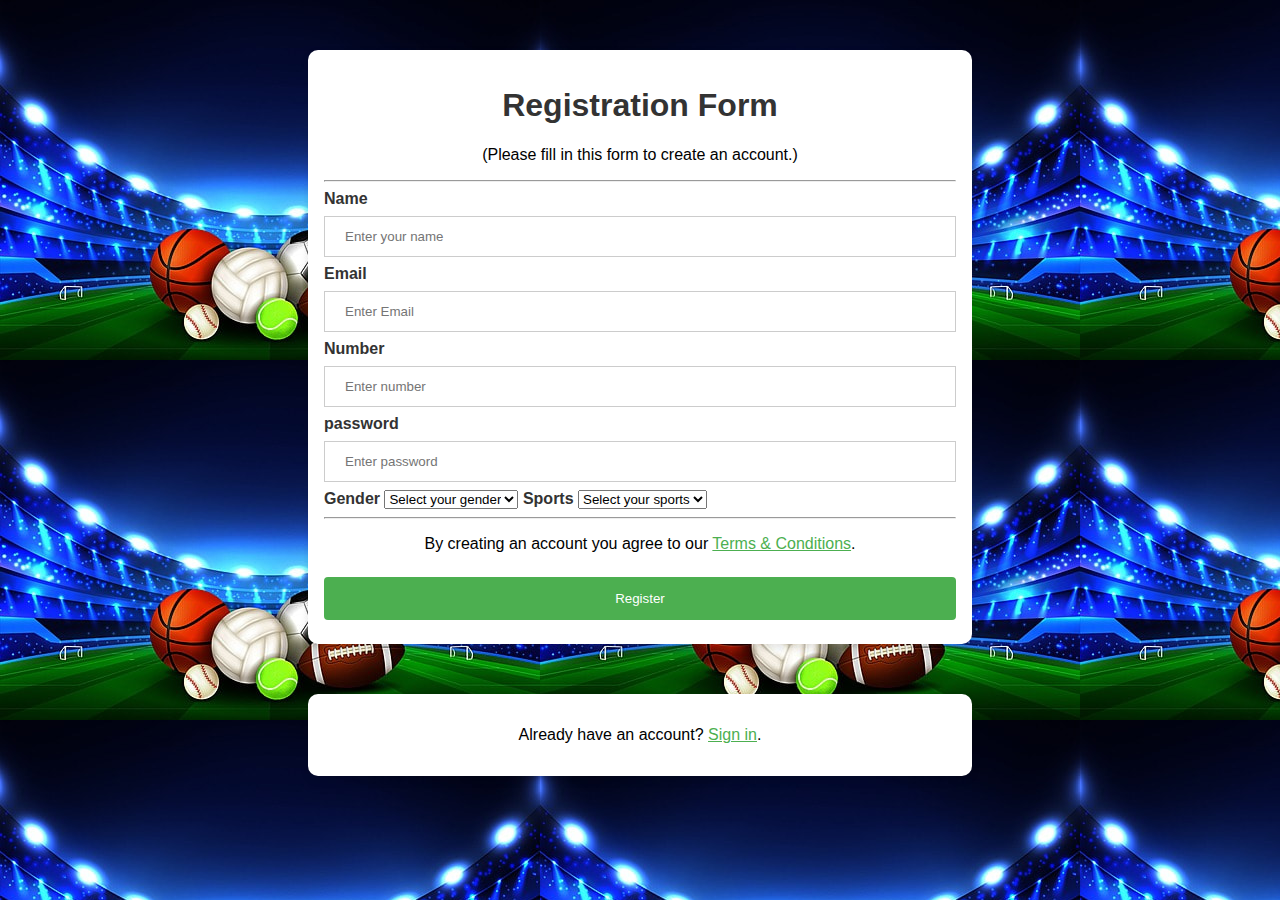
<file: Subscription.html>
<!DOCTYPE html>
<html lang="en">
<head>
    <meta charset="UTF-8">
    <meta name="viewport" content="width=device-width, initial-scale=1.0">
    <title>Subscription</title>
    <style>
        body {
            font-family: Arial, sans-serif;
            background-image: url(pngtree-balls-for-different-team-sport-games-collected-in-center-of-stadium-image_1383268.jpg); /* change here for background */
        }
        .container {
            background-color: #ffffff;
            padding: 16px;
            border-radius: 10px;
            box-shadow: 0 4px 8px rgba(0, 0, 0, 0.1);
            width: 50%;
            margin: auto;
            margin-top: 50px;
        }
        p{
            text-align: center;
        }
        h1 {
            text-align: center;
            color: #333333;
        }

        label {
            font-weight: bold;
            color: #333333;
        }

        input[type=text], input[type=password] {
            width: 100%;
            padding: 12px 20px;
            margin: 8px 0;
            display: inline-block;
            border: 1px solid #ccc;
            box-sizing: border-box;
        }

        button {
            background-color: #4CAF50;
            color: white;
            padding: 14px 20px;
            margin: 8px 0;
            border: none;
            border-radius: 4px;
            cursor: pointer;
            width: 100%;
        }

        button:hover {
            opacity: 0.8;
        }

        .signin {
            text-align: center;
            padding-top: 16px;
        }

        a {
            color: #4CAF50;
        }

    </style>
</head>
<body>
    <form action="action_page.php">
        <div class="container">
          <h1>Registration Form</h1>
          <p>(Please fill in this form to create an account.)</p>
          <hr>
          <label for="name"><b>Name</b></label>
          <input type="text" placeholder="Enter your name" name="name" id="name"required>

          <label for="email"><b>Email</b></label>
          <input type="text" placeholder="Enter Email" name="email" id="email" required>

          <label for="number"><b>Number</b></label>
          <input type="text" placeholder="Enter number" name="number" id="number" required>
      
          <label for="Password"><b>password</b></label>
          <input type="password" placeholder="Enter password" name="password" id="pasword" required>

          <label for="gender"><b>Gender</b></label>
<select id="gender" name="gender" required>
  <option value="" disabled selected>Select your gender</option>
  <option value="male">Male</option>
  <option value="female">Female</option>
  <option value="other">Other</option>
  </select>

  <label for="sports"><b>Sports</b></label>
  <select id="sports" name="select sports" required>
    <option value="" disabled selected>Select your sports</option>
    <option value="volleyball">Volleyball</option>
    <option value="football">Football</option>
    <option value="badminton">Badminton</option>
    <option value="basketball">Basketball</option>
    <option value="swimming">Swimming</option>
    <option value="cricket">Cricket</option>
  </select>
      
          <hr>
      
          <p>By creating an account you agree to our <a href="Terms&condition.html">Terms & Conditions</a>.</p>
          <button type="submit" class="registerbtn">Register</button>
        </div>
      
        <div class="container signin">
          <p>Already have an account? <a href="#">Sign in</a>.</p>
        </div>
      </form>
</file>
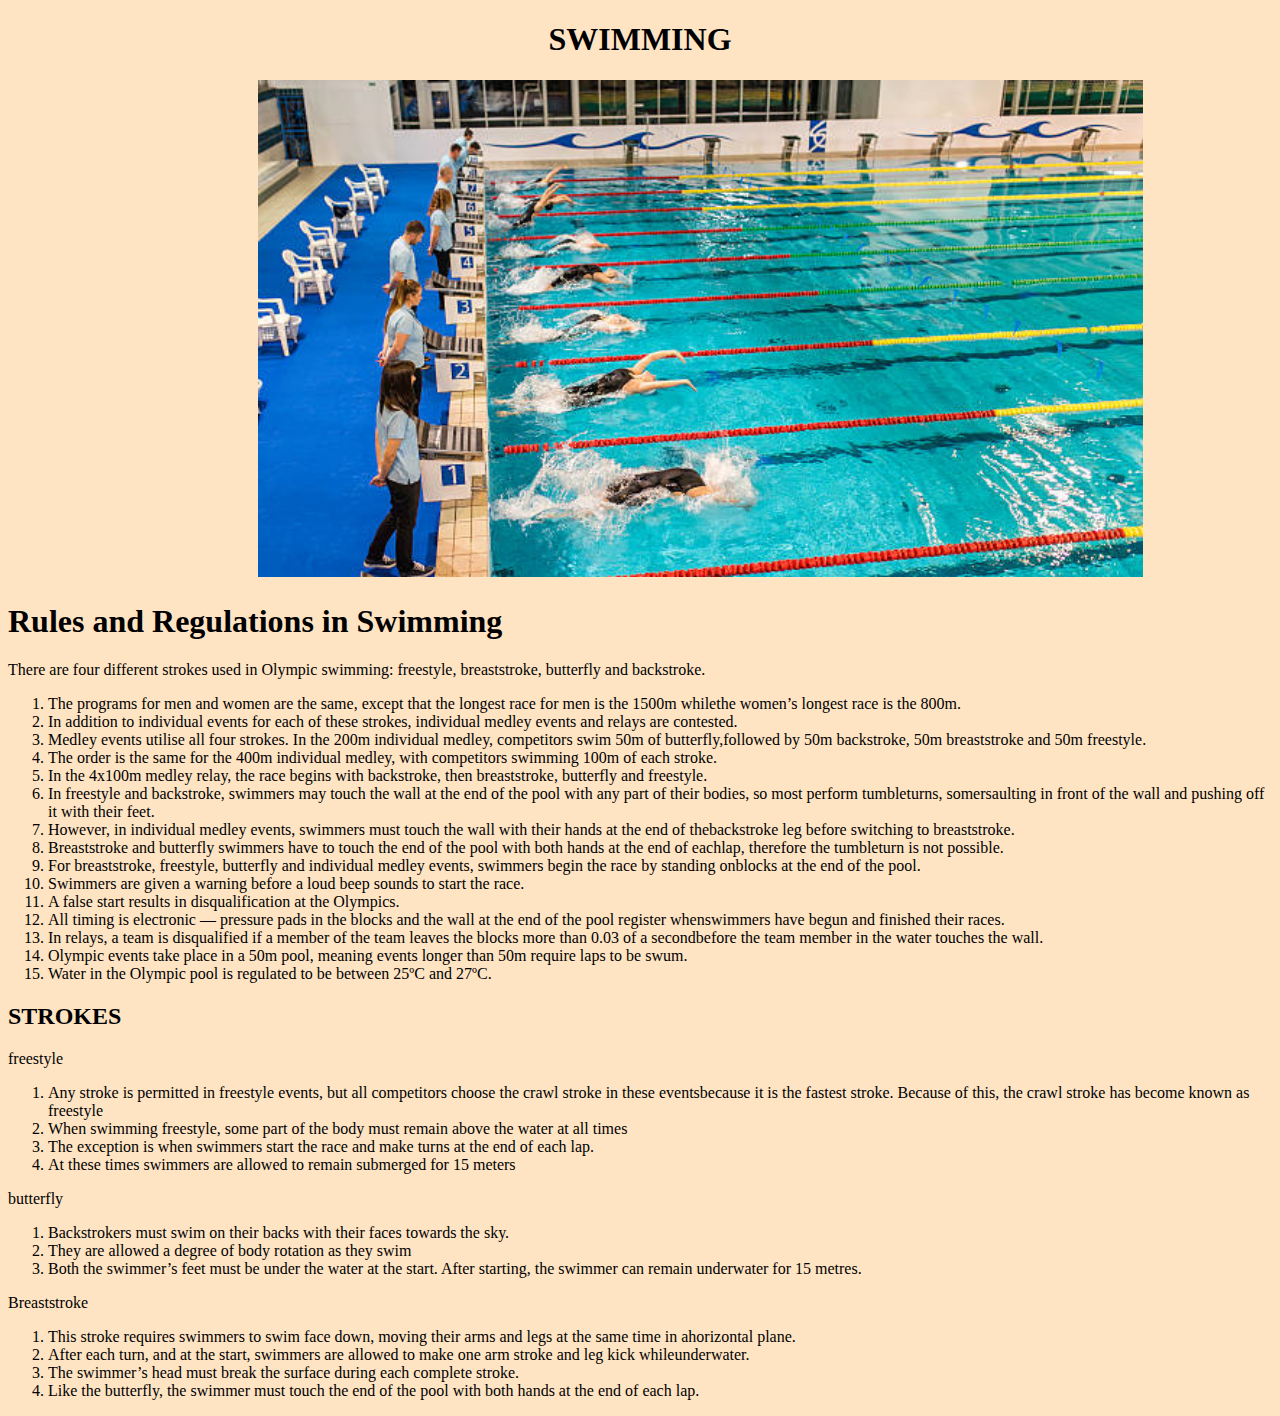
<file: Swimming.html>
<!DOCTYPE html>
<html lang="en">
<head>
    <meta charset="UTF-8">
    <meta name="viewport" content="width=device-width, initial-scale=1.0">
    <title>Swimming</title>
</head>
<body style="background-color:bisque;">
    <h1 style="text-align: center;">SWIMMING</h1>
    <IMG SRC="S23.jpg", style="width: 70%; height: 50%; padding-left: 250px;">
    <h1> Rules and Regulations in Swimming</h1>
    <p>There are four different strokes used in Olympic swimming: freestyle, breaststroke, butterfly and backstroke.</p>
    <ol>
        <li>The programs for men and women are the same, except that the longest race for men is the 1500m whilethe
women’s longest race is the 800m.</li>
 
<li>
In addition to individual events for each of these strokes, individual medley events and relays are contested.</li>
<li>
Medley events utilise all four strokes. In the 200m individual medley, competitors swim 50m of butterfly,followed by 50m backstroke, 50m breaststroke and 50m freestyle.</li>
<li>
The order is the same for the 400m individual medley, with competitors swimming 100m of each stroke.</li>
<li>
In the 4x100m medley relay, the race begins with backstroke, then breaststroke, butterfly and freestyle.</li>
<li>
In freestyle and backstroke, swimmers may touch the wall at the end of the pool with any part of their bodies, so most perform tumbleturns, somersaulting in front of the wall and pushing off it with their feet.</li>
<li>
However, in individual medley events, swimmers must touch the wall with their hands at the end of thebackstroke leg before switching to breaststroke.</li>
<li>
Breaststroke and butterfly swimmers have to touch the end of the pool with both hands at the end of eachlap, therefore the tumbleturn is not possible.</li>
<li>
For breaststroke, freestyle, butterfly and individual medley events, swimmers begin the race by standing onblocks at the end of the pool.</li>
<li>
Swimmers are given a warning before a loud beep sounds to start the race.</li>
<li>
A false start results in disqualification at the Olympics.</li>
<li>
All timing is electronic
—
pressure pads in the blocks and the wall at the end of the pool register whenswimmers have begun and finished their races.</li>
<li>
In relays, a team is disqualified if a member of the team leaves the blocks more than 0.03 of a secondbefore the team member in the water touches the wall.</li>
<li>
Olympic events take place in a 50m pool, meaning events longer than 50m require laps to be swum.</li>
<li>
Water in the Olympic pool is regulated to be between 25ºC and 27ºC.</li>
</ol>

<h2>STROKES</h2>
<p>freestyle</p>
<ol>
    <li>Any stroke is permitted in freestyle events, but all competitors choose the crawl stroke in these eventsbecause it is the fastest stroke. Because of this, the crawl stroke has become known as freestyle</li>
    <li>When swimming freestyle, some part of the body must remain above the water at all times</li>
    <li>The exception is when swimmers start the race and make turns at the end of each lap.</li>
    <li>At these times swimmers are allowed to remain submerged for 15 meters</li>
</ol>
<p>butterfly</p>
<ol>
    <li>Backstrokers must swim on their backs with their faces towards the sky.</li>
    <li>They are allowed a degree of body rotation as they swim</li>
    <li>Both the swimmer’s feet must be under the water at the start. After starting, the swimmer can remain
        underwater for 15 metres.
        </li>
</ol>
<p>Breaststroke</p>
<ol>
    <li>This stroke requires swimmers to swim face down, moving their arms and legs at the same time in ahorizontal plane.</li>

   <li>After each turn, and at the start, swimmers are allowed to make one arm stroke and leg kick whileunderwater.</li>
 <li>The swimmer’s head must break the surface during each complete stroke.</li>
<li>Like the butterfly, the swimmer must touch the end of the pool with both hands at the end of each lap.</li>
</ol>


</body>
</html>
</file>
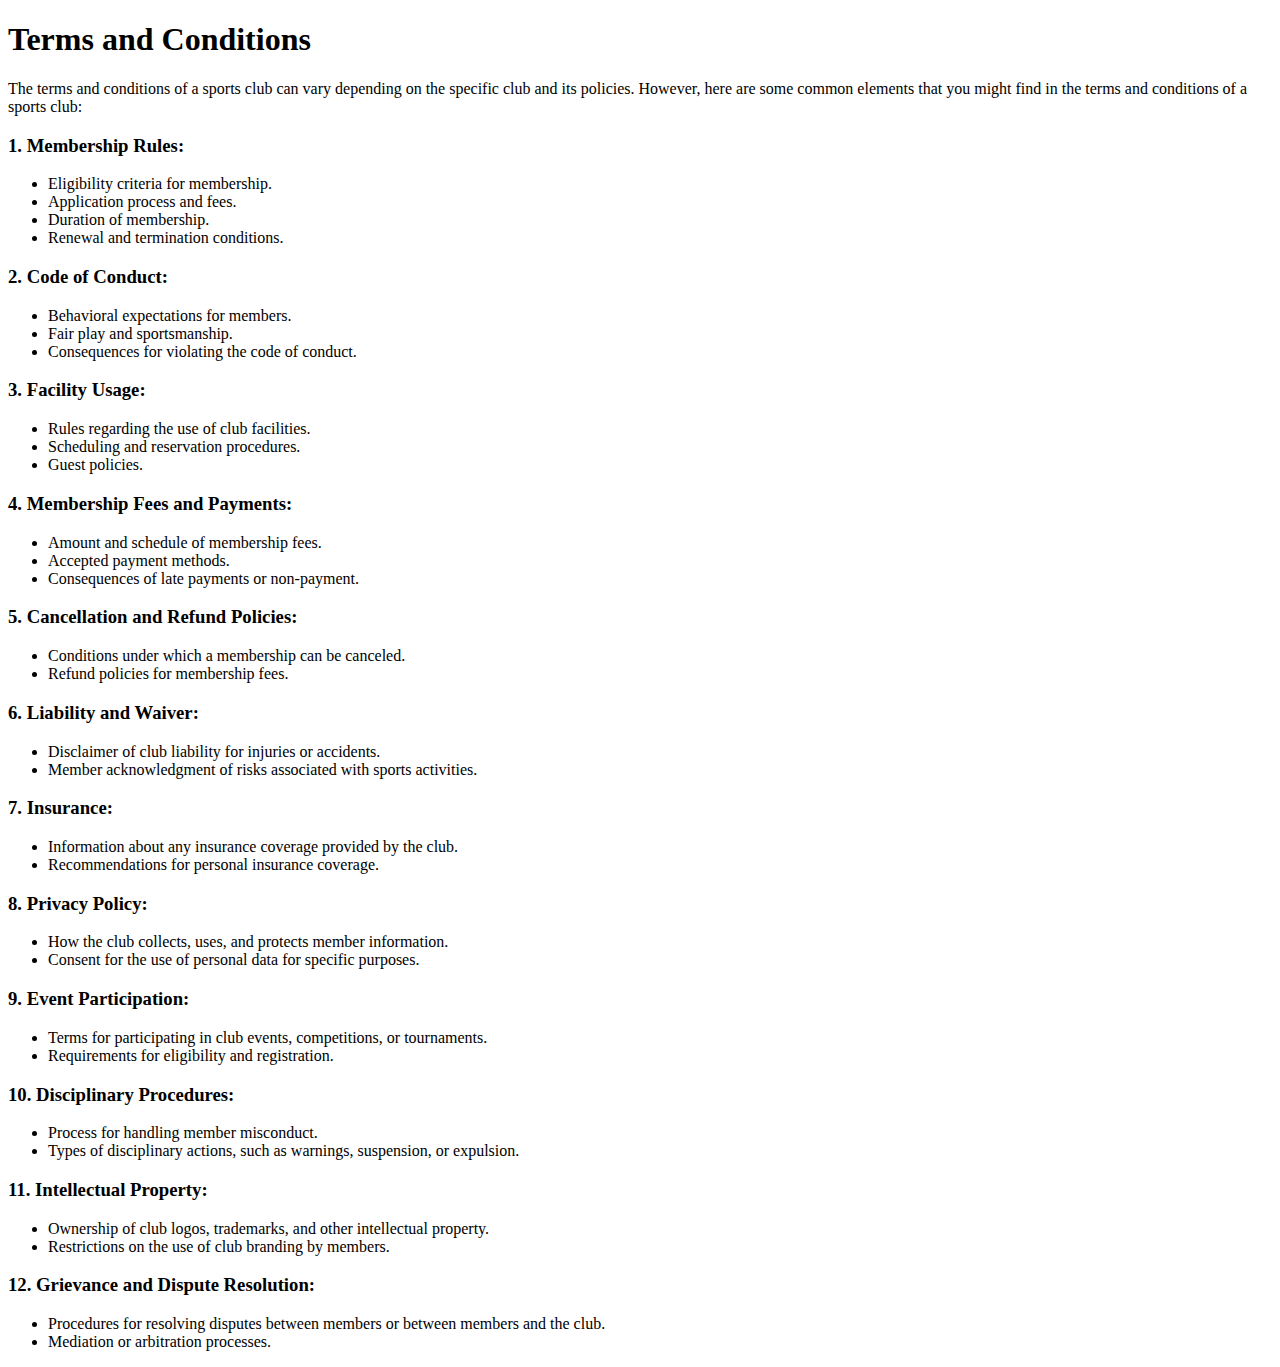
<file: Terms&condition.html>
<!DOCTYPE html>
<html lang="en">
<head>
    <meta charset="UTF-8">
    <meta name="viewport" content="width=device-width, initial-scale=1.0">
    <title>Terms & Conditions</title>
</head>
<body>
    <h1>Terms and Conditions</h1>
    <p>The terms and conditions of a sports club can vary depending on the specific club and its policies. However, here are some common elements that you might find in the terms and conditions of a sports club:</p>
    <h3>1. Membership Rules:</h3>
    <ul>
        <li>Eligibility criteria for membership.</li>
        <li>Application process and fees.</li>
        <li>Duration of membership.</li>
        <li>Renewal and termination conditions.</li>
    </ul>
    <h3>2. Code of Conduct:</h3>
    <ul>
        <li>Behavioral expectations for members.</li>
         <li>Fair play and sportsmanship.</li>
          <li>Consequences for violating the code of conduct.</li>
    </ul>
    <h3>3. Facility Usage:</h3>
    <ul>
        <li>Rules regarding the use of club facilities.</li>
          <li>Scheduling and reservation procedures.</li>
          <li>Guest policies.</li>
    </ul>
    <h3>4. Membership Fees and Payments:</h3>
    <ul>
        <li>Amount and schedule of membership fees.</li>
         <li>Accepted payment methods.</li>
         <li>Consequences of late payments or non-payment.</li>
    </ul>
    <h3>5. Cancellation and Refund Policies:</h3>
    <ul>
        <li>Conditions under which a membership can be canceled.</li>
         <li>Refund policies for membership fees.</li>
    </ul>
    <h3>6. Liability and Waiver:</h3>
    <ul>
        <li>Disclaimer of club liability for injuries or accidents.</li>
        <li>Member acknowledgment of risks associated with sports activities.</li>
    </ul>
    <h3>7. Insurance:</h3>
    <ul>
        <li>Information about any insurance coverage provided by the club.</li>
        <li>Recommendations for personal insurance coverage.</li>
    </ul>
    <h3>8. Privacy Policy:</h3>
    <ul>
        <li>How the club collects, uses, and protects member information.</li>
          <li>Consent for the use of personal data for specific purposes.</li>
    </ul>
    <h3>9. Event Participation:</h3>
    <ul>
        <li>Terms for participating in club events, competitions, or tournaments.</li>
          <li>Requirements for eligibility and registration.</li>
    </ul>
    <h3>10. Disciplinary Procedures:</h3>
    <ul>
        <li>Process for handling member misconduct.</li>
         <li>Types of disciplinary actions, such as warnings, suspension, or expulsion.</li>
    </ul>
    <h3>11. Intellectual Property:</h3>
    <ul>
        <li>Ownership of club logos, trademarks, and other intellectual property.</li>
        <li>Restrictions on the use of club branding by members.</li>
    </ul>
    <h3>12. Grievance and Dispute Resolution:</h3>
    <ul>
        <li>Procedures for resolving disputes between members or between members and the club.</li>
          <li>Mediation or arbitration processes.</li>
    </ul>
</body>
</html>
</file>
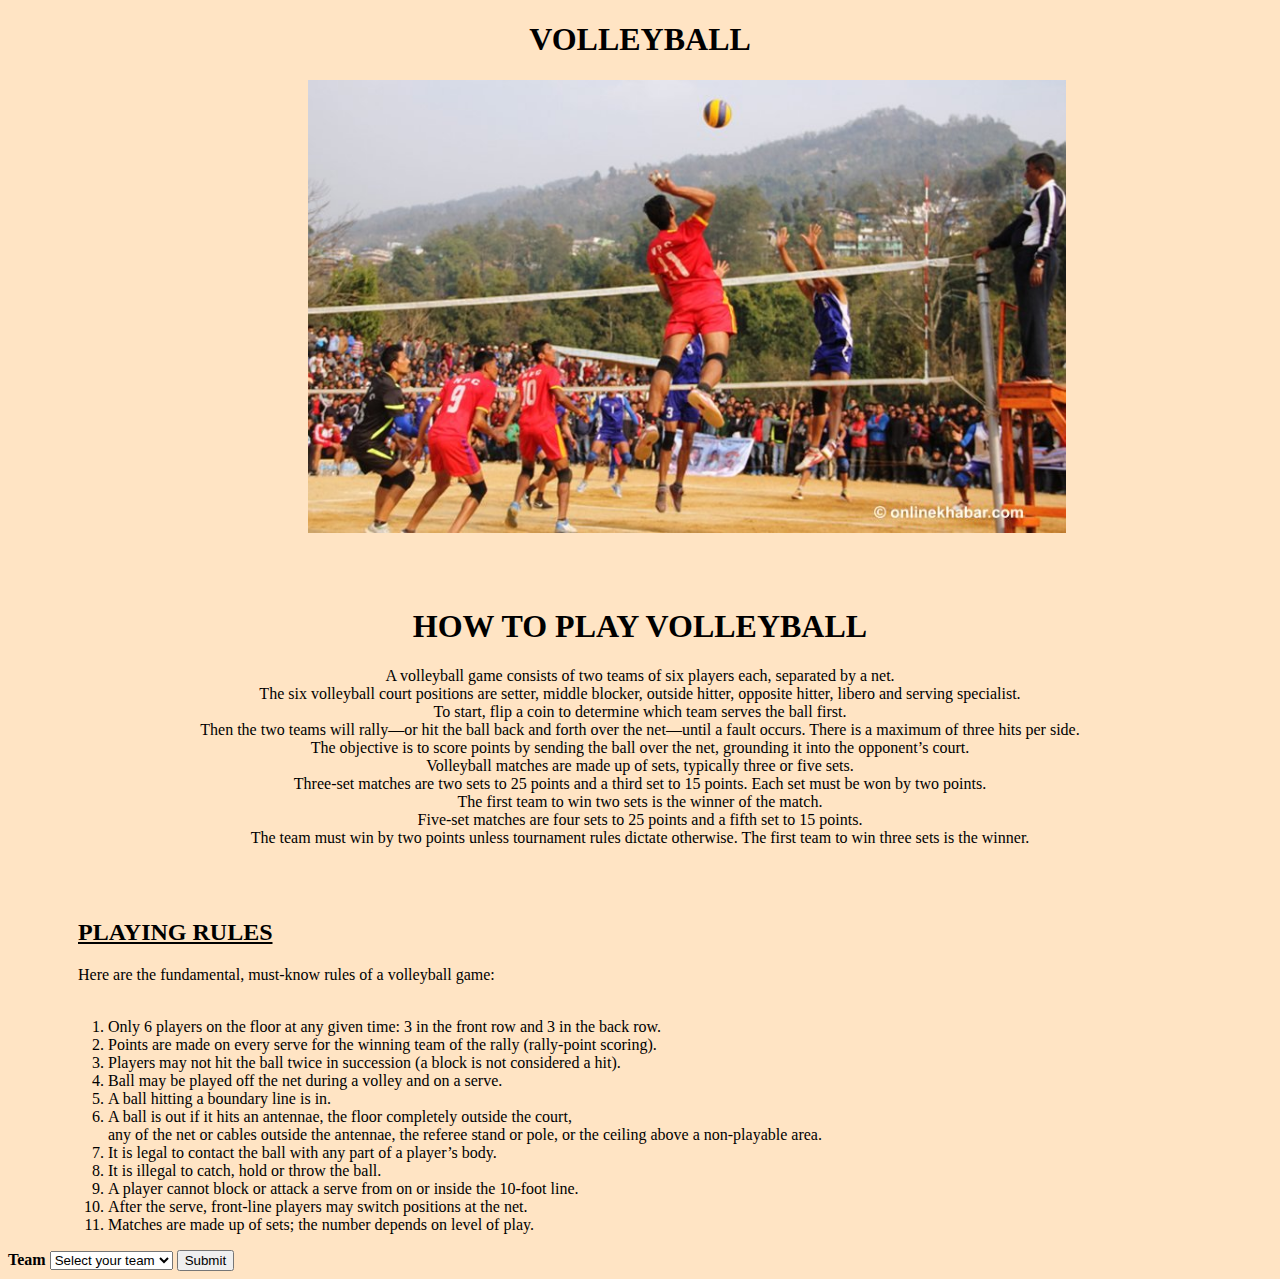
<file: Volleyball.html>
<!DOCTYPE html>
<html lang="en">
<head>
    <meta charset="UTF-8">
    <meta name="viewport" content="width=device-width, initial-scale=1.0">
    <title>volleyball</title>
</head>
<body style="background-color:bisque;">
    <h1 STYLE="text-align: center;">VOLLEYBALL</h1>
    <img src="volleyball Rr.jpg" alt="" style="height: 50%; width:60%; padding-left:300px;">
    <h1 style="text-align: center; padding-top: 50px;">HOW TO PLAY VOLLEYBALL</h1>
    <p style="text-align: center;">A volleyball game consists of two teams of six players each, separated by a net.
        <br> The six volleyball court positions are setter, middle blocker, outside hitter, opposite hitter, libero and serving specialist.<br>
        To start, flip a coin to determine which team serves the ball first.<br>
        Then the two teams will rally—or hit the ball back and forth over the net—until a fault occurs. There is a maximum of three hits per side.<br>
        The objective is to score points by sending the ball over the net, grounding it into the opponent’s court.<br>
        Volleyball matches are made up of sets, typically three or five sets.<br>
        Three-set matches are two sets to 25 points and a third set to 15 points. Each set must be won by two points.
        <br> The first team to win two sets is the winner of the match.<br>
        Five-set matches are four sets to 25 points and a fifth set to 15 points.
        <br> The team must win by two points unless tournament rules dictate otherwise. The first team to win three sets is the winner.</p>
        <br><br>

    <h2 style="text-align: none; padding-left: 70px;"><u>PLAYING RULES</u></h2>
    <p style="padding-left: 70px;">Here are the fundamental, must-know rules of a volleyball game:<br><br>
        <ol style="padding-left: 100px;">
            <li>Only 6 players on the floor at any given time: 3 in the front row and 3 in the back row.</li>
            <li>Points are made on every serve for the winning team of the rally (rally-point scoring).</li>
            <li>Players may not hit the ball twice in succession (a block is not considered a hit).</li>
            <li>Ball may be played off the net during a volley and on a serve.</li>
            <li>A ball hitting a boundary line is in.</li>
            <li>A ball is out if it hits an antennae, the floor completely outside the court,<br> any of the net or cables outside the antennae, the referee stand or pole, or the ceiling above a non-playable area.</li>
            <li>It is legal to contact the ball with any part of a player’s body.</li>
            <li>It is illegal to catch, hold or throw the ball.</li>
            <li>A player cannot block or attack a serve from on or inside the 10-foot line.</li>
            <li>After the serve, front-line players may switch positions at the net.</li>
            <li>Matches are made up of sets; the number depends on level of play.</ol></p>

                <label for="team"><b>Team</b></label>
                <select id="team" name="team" required>
                  <option value="" disabled selected>Select your team</option>
                  <option value="All Stars">All Stars</option>
                  <option value="Big Tippers">Big Tippers</option>
                  <option value="Blockheads">Blockheads</option>
                  <option value="Hit for Brains">Hit for Brains</option>
                  </select>
    </ol>
    <button type="submit" class="registerbtn">Submit</button>
</body>
</html>
</file>
<file: styles.css>
*{
    margin: 0;
    padding: 0;
    font-family: Century Gothic;
}
body{
    background-color: rgb(64, 59, 73);
}

header{
    background-image: url(Screenshot\ \(39\).png);
    background-size: 100%;
    height: 100vh;
    background-size: cover;
    background-position: center;
}

ul{
    float: right;
    list-style-type: none;
    margin-top: 50px;
    margin-right: -100px;
}

ul li{
    display: inline-block;
}

ul li a{
    text-decoration: none;
    color: white;
    padding: 15px 20px;
    border: 1px solid white;
    transition: 0.6s ease;
}

ul li a:hover{
    background-color: white;
    color: black;
}

.logo img{
    float: left;
    width: 100px;
    height: 100px;
    border: 3px solid white;
    margin-left: -100px;
}

.main{
    max-width: 1200px;
    margin: auto;
}

.clubs{
    left: 72px;
    bottom: 35px;
    position: absolute;
}

.clubs ul li{
    list-style: none;
    margin-top: 25;
    text-align: center;
}

.clubs ul li a{
    color: white;
    border-radius: 150%;
    border: 2px solid white;
    padding: 10px;
    display: block;
}

.clubs ul li a:hover{
    background-color: white;
    color: black;
}

.clubs ul li h1{
    color: yellow;
    padding: 8px 12px;
    border-radius: 100%;
    border: 3px solid white;
}

.heading h1 a{
    color: yellow;
    padding: 15px 20px;
    border-radius: 30%;
    border: 3px solid white;
    cursor: pointer;
}

.heading h1 a:hover{
    background-color: white;
    color: black;
}

.heading h2{
    color: yellow;
    padding: 50px 50px;
}

.heading h3{
    color: yellow;
}

.heading p1{
    font-size: 20px;
    color: white;
    padding: 50px 15px;
}

.heading p2{
    font-size: 20px;
    color: white;
    padding: 50px 15px;
}

.end h1{
    font-size: 50px;
    color: yellow;
    padding: 50px 15px;
    border: 3px solid white;
}
</file>
